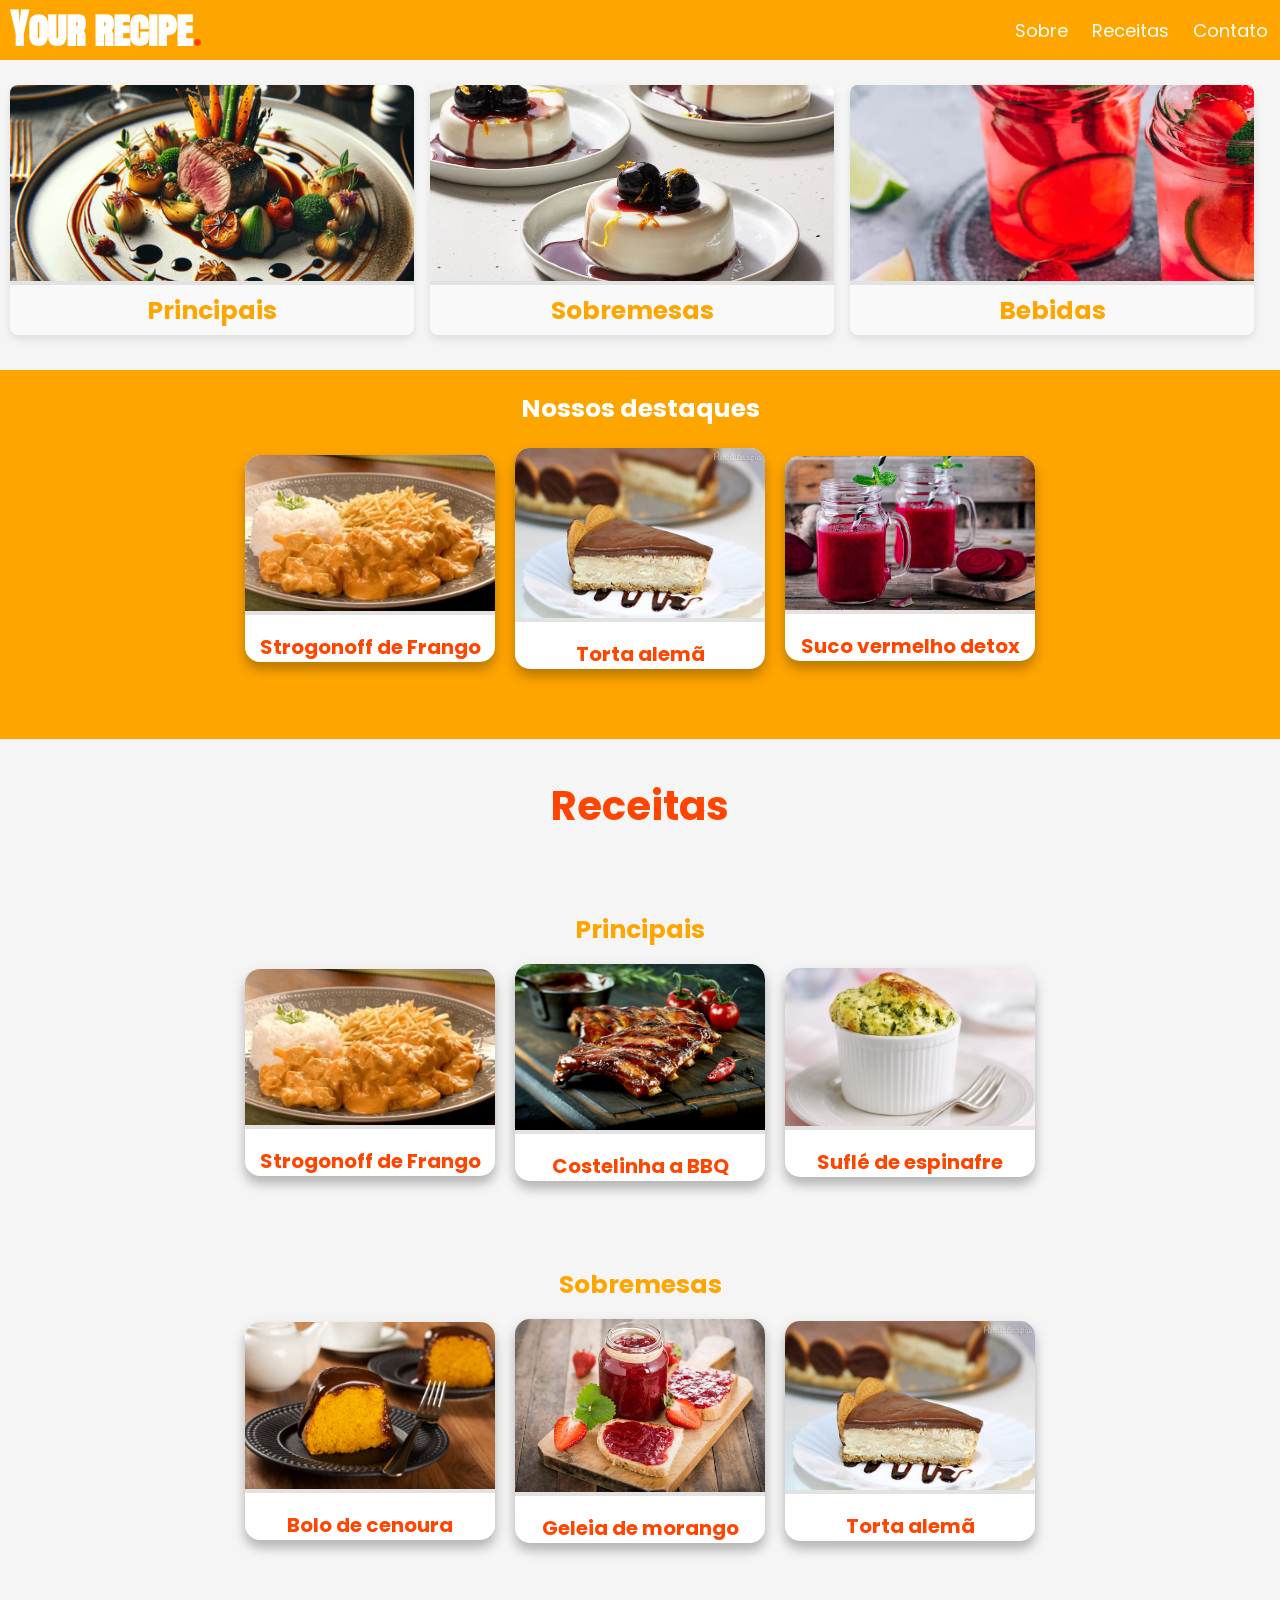
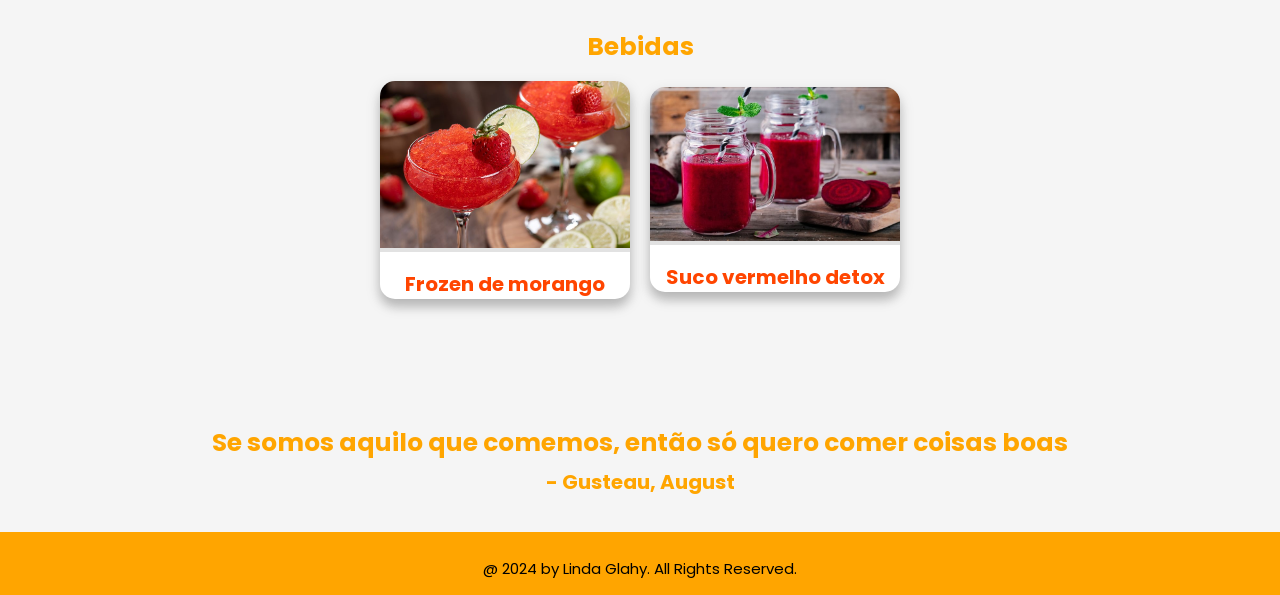
<file: index.html>
<!DOCTYPE html>
<html lang="en">
<head>
    <meta charset="UTF-8">
    <meta name="viewport" content="width=device-width, initial-scale=1.0">
    <title>Document</title>
    <link rel="preconnect" href="https://fonts.googleapis.com">
    <link rel="preconnect" href="https://fonts.gstatic.com" crossorigin>
    <link href="https://fonts.googleapis.com/css2?family=Poppins:ital,wght@0,100;0,200;0,300;0,400;0,500;0,600;0,700;0,800;0,900;1,100;1,200;1,300;1,400;1,500;1,600;1,700;1,800;1,900&display=swap" rel="stylesheet">
    <link rel="preconnect" href="https://fonts.googleapis.com">
    <link rel="preconnect" href="https://fonts.gstatic.com" crossorigin>
    <link href="https://fonts.googleapis.com/css2?family=Anton+SC&family=Poppins:ital,wght@0,100;0,200;0,300;0,400;0,500;0,600;0,700;0,800;0,900;1,100;1,200;1,300;1,400;1,500;1,600;1,700;1,800;1,900&display=swap" rel="stylesheet">
    <link rel="stylesheet" href="yourRecipe.css">
</head>
<body>
    <div class="header">
        <a href="#" class="logo">Your recipe<span>.</span></a>
        <nav class="navbar">
            <a href="page/about.html">Sobre </a>
            <a href="#receipe">Receitas </a>
            <a href="/page/contact.html">Contato </a>
        </nav>
    </div>
    <br><br><br>
    <div class="tagpart">
        <div class="tag" >
            <a href="#principal">
                <img class="slide" src="pageImages/principal.png">
                <h2 id="nametag">Principais</h2>
            </a>
        </div>
        <div class="tag" >
            <a href="#sobremesa">
                <img class="slide" src="pageImages/sobremesa.webp">
                <h2 id="nametag">Sobremesas</h2>
            </a>
        </div>
        <div class="tag" >
            <a href="#bebida">
                <img class="slide" src="pageImages/Bebidas.jpg">
                <h2 id="nametag">Bebidas</h2>
            </a>
        </div>
        <br>
    </div>
    <br>
    <div class="destaques">
        <h2 class="destaques">Nossos destaques</h2>
        <div class="boxes">
            <div class="cards">
                <section class="card">
                    <a href="page/Strogonoff_de_frango.html">
                        <img class="slide" src="pageImages/receipeImages/Strogonoff.webp" alt="Strogonoff de Frango">
                        <h1>Strogonoff de Frango</h1>
                    </a>
                </section>
                </a>
            </div>
            <div class="cards">
                <section class="card">
                    <a href="page/torta_alema.html">
                        <img class="slide" src="pageImages/receipeImages/tortaAlema.jpg" alt="Torta Alema">
                        <h1>Torta alemã</h1>
                    </a>
                </section>
                </a>
            </div>
            <div class="cards">
                <section class="card">
                    <a href="page/sucoVermelho.html">
                        <img class="slide" src="pageImages/receipeImages/sucoVermelho.jpg" alt="Suco verm detox">
                        <h1>Suco vermelho detox</h1>
                    </a>
                </section>
                </a>
            </div>
        </div>
        <section id="receipe"></section>
        <br><br>
    </div>
    <br>
    <h1 class="title">Receitas</h1>
    <section id="principal"></section>
    <br><br><br>
    <h2>Principais</h2>
    <div class="boxes">
        <div class="cards">
            <section class="card">
                <a href="page/Strogonoff_de_frango.html">
                    <img class="slide" src="pageImages/receipeImages/Strogonoff.webp" alt="Strogonoff de Frango">
                    <h1>Strogonoff de Frango</h1>
                </a>
            </section>
            </a>
        </div>
        <div class="cards">
            <section class="card">
                <a href="page/Costelinha_BBQ.html">
                    <img class="slide" src="pageImages/receipeImages/costelinha.avif" alt="Salada Ceasar">
                    <h1>Costelinha a BBQ</h1>
                </a>
            </section>
            </a>
        </div>
        <div class="cards">
            <section class="card">
                <a href="page/Sufle_espinafre.html">
                    <img class="slide" src="pageImages/receipeImages/Sufle-de-espinafre.webp" alt="Sufle de espinafre">
                    <h1>Suflé de espinafre</h1>
                </a>
            </section>
            </a>
        </div>
    </div>
    <section id="sobremesa"></section>
    <br><br><br>
    <h2>Sobremesas</h2>
    <div class="boxes">
        <div class="cards">
            <section class="card">
                <a href="page/boloCenoura.html">
                    <img class="slide" src="pageImages/receipeImages/bolo_cenoura.jpeg" alt="Bolo de cenoura">
                    <h1>Bolo de cenoura</h1>
                </a>
            </section>
            </a>
        </div>
        <div class="cards">
            <section class="card">
                <a href="page/geleia_morango.html">
                    <img class="slide" src="pageImages/receipeImages/geleia_morango.webp" alt="Geleia de morango">
                    <h1>Geleia de morango</h1>
                </a>
            </section>
            </a>
        </div>
        <div class="cards">
            <section class="card">
                <a href="page/torta_alema.html">
                    <img class="slide" src="pageImages/receipeImages/tortaAlema.jpg" alt="Torta Alema">
                    <h1>Torta alemã</h1>
                </a>
            </section>
            </a>
        </div>
    </div>
    <section id="bebida"></section>
    <br><br><br>
    <h2>Bebidas</h2>
    <div class="boxes">
        <div class="cards">
            <section class="card">
                <a href="page/frozenMorango.html">
                    <img class="slide" src="pageImages/receipeImages/frozenMorango.jpg" alt="Frozen morango">
                    <h1>Frozen de morango</h1>
                </a>
            </section>
            </a>
        </div>
        <div class="cards">
            <section class="card">
                <a href="page/sucoVermelho.html">
                    <img class="slide" src="pageImages/receipeImages/sucoVermelho.jpg" alt="Suco verm detox">
                    <h1>Suco vermelho detox</h1>
                </a>
            </section>
            </a>
        </div>
    </div>
    <br><br><br><br>
    <div class="frase">
        <h2>Se somos aquilo que comemos, então só quero comer coisas boas</h2>
        <h3>- Gusteau, August</h3>
    </div>
    <footer>
        <div>
            <p>@ 2024 by Linda Glahy. All Rights Reserved.</p>
        </div>
    </footer>
</body>
</html>
</file>
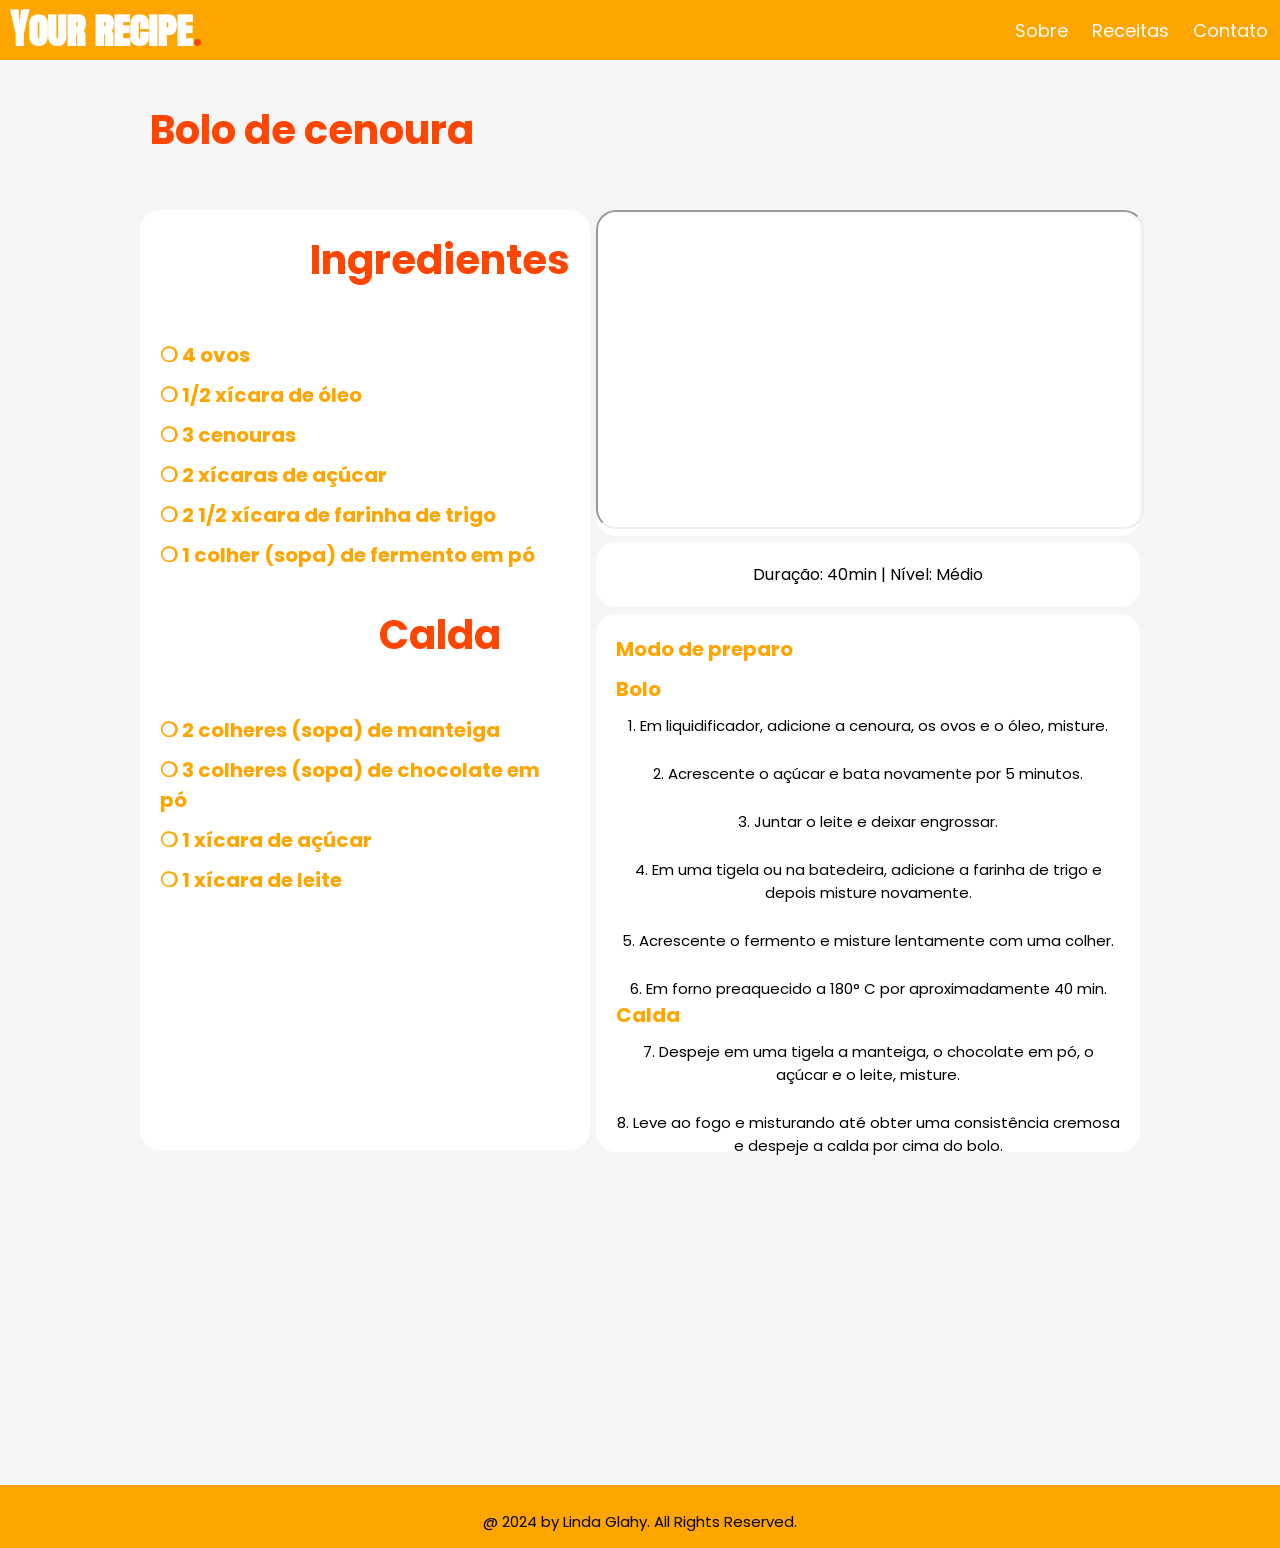
<file: boloCenoura.html>
<!DOCTYPE html>
<html lang="en">
<head>
    <meta charset="UTF-8">
    <meta name="viewport" content="width=device-width, initial-scale=1.0">
    <title>Document</title>
    <link rel="preconnect" href="https://fonts.googleapis.com">
    <link rel="preconnect" href="https://fonts.gstatic.com" crossorigin>
    <link href="https://fonts.googleapis.com/css2?family=Poppins:ital,wght@0,100;0,200;0,300;0,400;0,500;0,600;0,700;0,800;0,900;1,100;1,200;1,300;1,400;1,500;1,600;1,700;1,800;1,900&display=swap" rel="stylesheet">
    <link rel="preconnect" href="https://fonts.googleapis.com">
    <link rel="preconnect" href="https://fonts.gstatic.com" crossorigin>
    <link href="https://fonts.googleapis.com/css2?family=Anton+SC&family=Poppins:ital,wght@0,100;0,200;0,300;0,400;0,500;0,600;0,700;0,800;0,900;1,100;1,200;1,300;1,400;1,500;1,600;1,700;1,800;1,900&display=swap" rel="stylesheet">
    <link rel="stylesheet" href="receitas.css">
</head>
<body>
    <div class="header">
        <a href="http://127.0.0.1:63404/MiniProjetoIndividual/YourRecipe.html" class="logo">Your recipe<span>.</span></a>
        <nav class="navbar">
            <a href="http://127.0.0.1:63404/MiniProjetoIndividual/About.html">Sobre </a>
            <a href="http://127.0.0.1:63404/MiniProjetoIndividual/YourRecipe.html#receipe">Receitas </a>
            <a href="http://127.0.0.1:63404/MiniProjetoIndividual/contact.html">Contato </a>
        </nav>
    </div>
    <br><br><br><br>
    <h1>Bolo de cenoura</h1>
    <div class="container">
        <div id="sidebar">
            <h1>Ingredientes</h1><br><br>
            <h2>❍ 4 ovos</h2>
            <h2>❍ 1/2 xícara de óleo</h2>
            <h2>❍ 3 cenouras</h2>
            <h2>❍ 2 xícaras de açúcar</h2>
            <h2>❍ 2 1/2 xícara de farinha de trigo</h2>
            <h2>❍ 1 colher (sopa) de fermento em pó</h2><br>
            <h1>Calda</h1><br><br>
            <h2>❍ 2 colheres (sopa) de manteiga</h2>
            <h2>❍ 3 colheres (sopa) de chocolate em pó</h2>
            <h2>❍ 1 xícara de açúcar</h2>
            <h2>❍ 1 xícara de leite</h2>
        </div>
        <div id="content1">
            <iframe width="420" height="315"
                src="https://www.youtube.com/embed/mRij59AYQP0">
            </iframe>
        </div>
        <div id="content2">
            Duração: 40min | Nível: Médio
        </div>
        <main>
            <h2>Modo de preparo</h2>
            <h2>Bolo</h2>
            <p>1. Em liquidificador, adicione a cenoura, os ovos e o óleo, misture.</p><br>
            <p>2. Acrescente o açúcar e bata novamente por 5 minutos.</p><br>
            <p>3. Juntar o leite e deixar engrossar.</p><br>
            <p>4. Em uma tigela ou na batedeira, adicione a farinha de trigo e depois misture novamente.</p><br>
            <p>5. Acrescente o fermento e misture lentamente com uma colher.</p><br>
            <p>6. Em forno preaquecido a 180° C por aproximadamente 40 min.</p>
            <h2>Calda</h2>
            <p>7. Despeje em uma tigela a manteiga, o chocolate em pó, o açúcar e o leite, misture.</p><br>
            <p>8. Leve ao fogo e misturando até obter uma consistência cremosa e despeje a calda por cima do bolo.</p><br>
        </main>
    </div>
    <br><br><br><br><br><br><br><br><br><br><br><br><br>
    <footer>
        <div>
            <p>@ 2024 by Linda Glahy. All Rights Reserved.</p>
        </div>
    </footer>
</body>
</html>
</file>
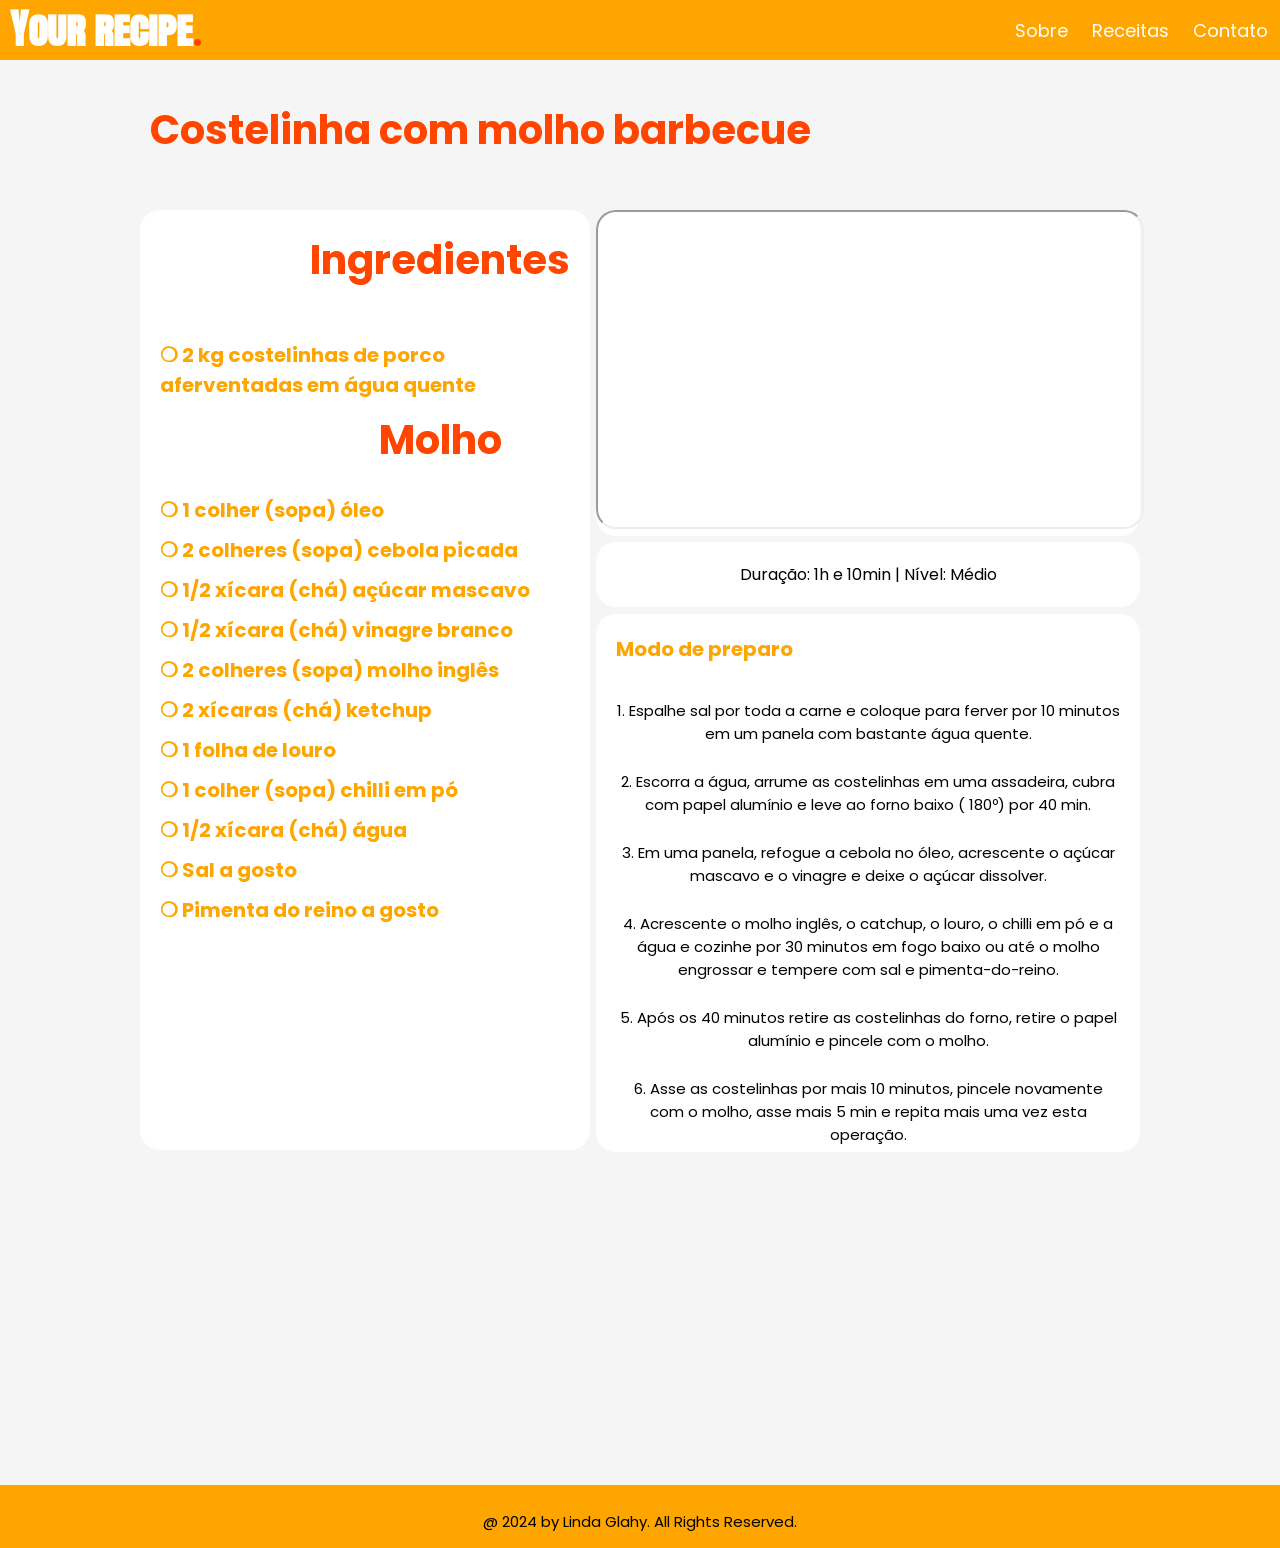
<file: Costelinha_BBQ.html>
<!DOCTYPE html>
<html lang="en">
<head>
    <meta charset="UTF-8">
    <meta name="viewport" content="width=device-width, initial-scale=1.0">
    <title>Document</title>
    <link rel="preconnect" href="https://fonts.googleapis.com">
    <link rel="preconnect" href="https://fonts.gstatic.com" crossorigin>
    <link href="https://fonts.googleapis.com/css2?family=Poppins:ital,wght@0,100;0,200;0,300;0,400;0,500;0,600;0,700;0,800;0,900;1,100;1,200;1,300;1,400;1,500;1,600;1,700;1,800;1,900&display=swap" rel="stylesheet">
    <link rel="preconnect" href="https://fonts.googleapis.com">
    <link rel="preconnect" href="https://fonts.gstatic.com" crossorigin>
    <link href="https://fonts.googleapis.com/css2?family=Anton+SC&family=Poppins:ital,wght@0,100;0,200;0,300;0,400;0,500;0,600;0,700;0,800;0,900;1,100;1,200;1,300;1,400;1,500;1,600;1,700;1,800;1,900&display=swap" rel="stylesheet">
    <link rel="stylesheet" href="receitas.css">
</head>
<body>
    <div class="header">
        <a href="http://127.0.0.1:63404/MiniProjetoIndividual/YourRecipe.html" class="logo">Your recipe<span>.</span></a>
        <nav class="navbar">
            <a href="http://127.0.0.1:63404/MiniProjetoIndividual/About.html">Sobre </a>
            <a href="http://127.0.0.1:63404/MiniProjetoIndividual/YourRecipe.html#receipe">Receitas </a>
            <a href="http://127.0.0.1:63404/MiniProjetoIndividual/contact.html">Contato </a>
        </nav>
    </div>
    <br><br><br><br>
    <h1>Costelinha com molho barbecue</h1>
    <div class="container">
        <div id="sidebar">
            <h1>Ingredientes</h1><br><br>
            <h2>❍ 2 kg costelinhas de porco aferventadas em água quente</h2>
            <h1>Molho</h1><br>
            <h2>❍ 1 colher (sopa) óleo</h2>
            <h2>❍ 2 colheres (sopa) cebola picada</h2>
            <h2>❍ 1/2 xícara (chá) açúcar mascavo</h2>
            <h2>❍ 1/2 xícara (chá) vinagre branco</h2>
            <h2>❍ 2 colheres (sopa) molho inglês</h2>
            <h2>❍ 2 xícaras (chá) ketchup</h2>
            <h2>❍ 1 folha de louro</h2>
            <h2>❍ 1 colher (sopa) chilli em pó</h2>
            <h2>❍ 1/2 xícara (chá) água</h2>
            <h2>❍ Sal a gosto</h2>
            <h2>❍ Pimenta do reino a gosto</h2>
        </div>
        <div id="content1">
            <iframe width="420" height="315"
                src="https://www.youtube.com/embed/oCz9dAq3l2Q">
            </iframe>
        </div>
        <div id="content2">
            Duração: 1h e 10min | Nível: Médio
        </div>
        <main>
            <h2>Modo de preparo</h2><br>
            <p>1. Espalhe sal por toda a carne e coloque para ferver por 10 minutos em um panela com bastante água quente.</p><br>
            <p>2. Escorra a água, arrume as costelinhas em uma assadeira, cubra com papel alumínio e leve ao forno baixo ( 180º) por 40 min.</p><br>
            <p>3. Em uma panela, refogue a cebola no óleo, acrescente o açúcar mascavo e o vinagre e deixe o açúcar dissolver.</p><br>
            <p>4. Acrescente o molho inglês, o catchup, o louro, o chilli em pó e a água e cozinhe por 30 minutos em fogo baixo ou até o molho engrossar e tempere com sal e pimenta-do-reino.</p><br>
            <p>5. Após os 40 minutos retire as costelinhas do forno, retire o papel alumínio e pincele com o molho.</p><br>
            <p>6. Asse as costelinhas por mais 10 minutos, pincele novamente com o molho, asse mais 5 min e repita mais uma vez esta operação.</p><br>
        </main>
    </div>
    <br><br><br><br><br><br><br><br><br><br><br><br><br>
    <footer>
        <div>
            <p>@ 2024 by Linda Glahy. All Rights Reserved.</p>
        </div>
    </footer>
</body>
</html>
</file>
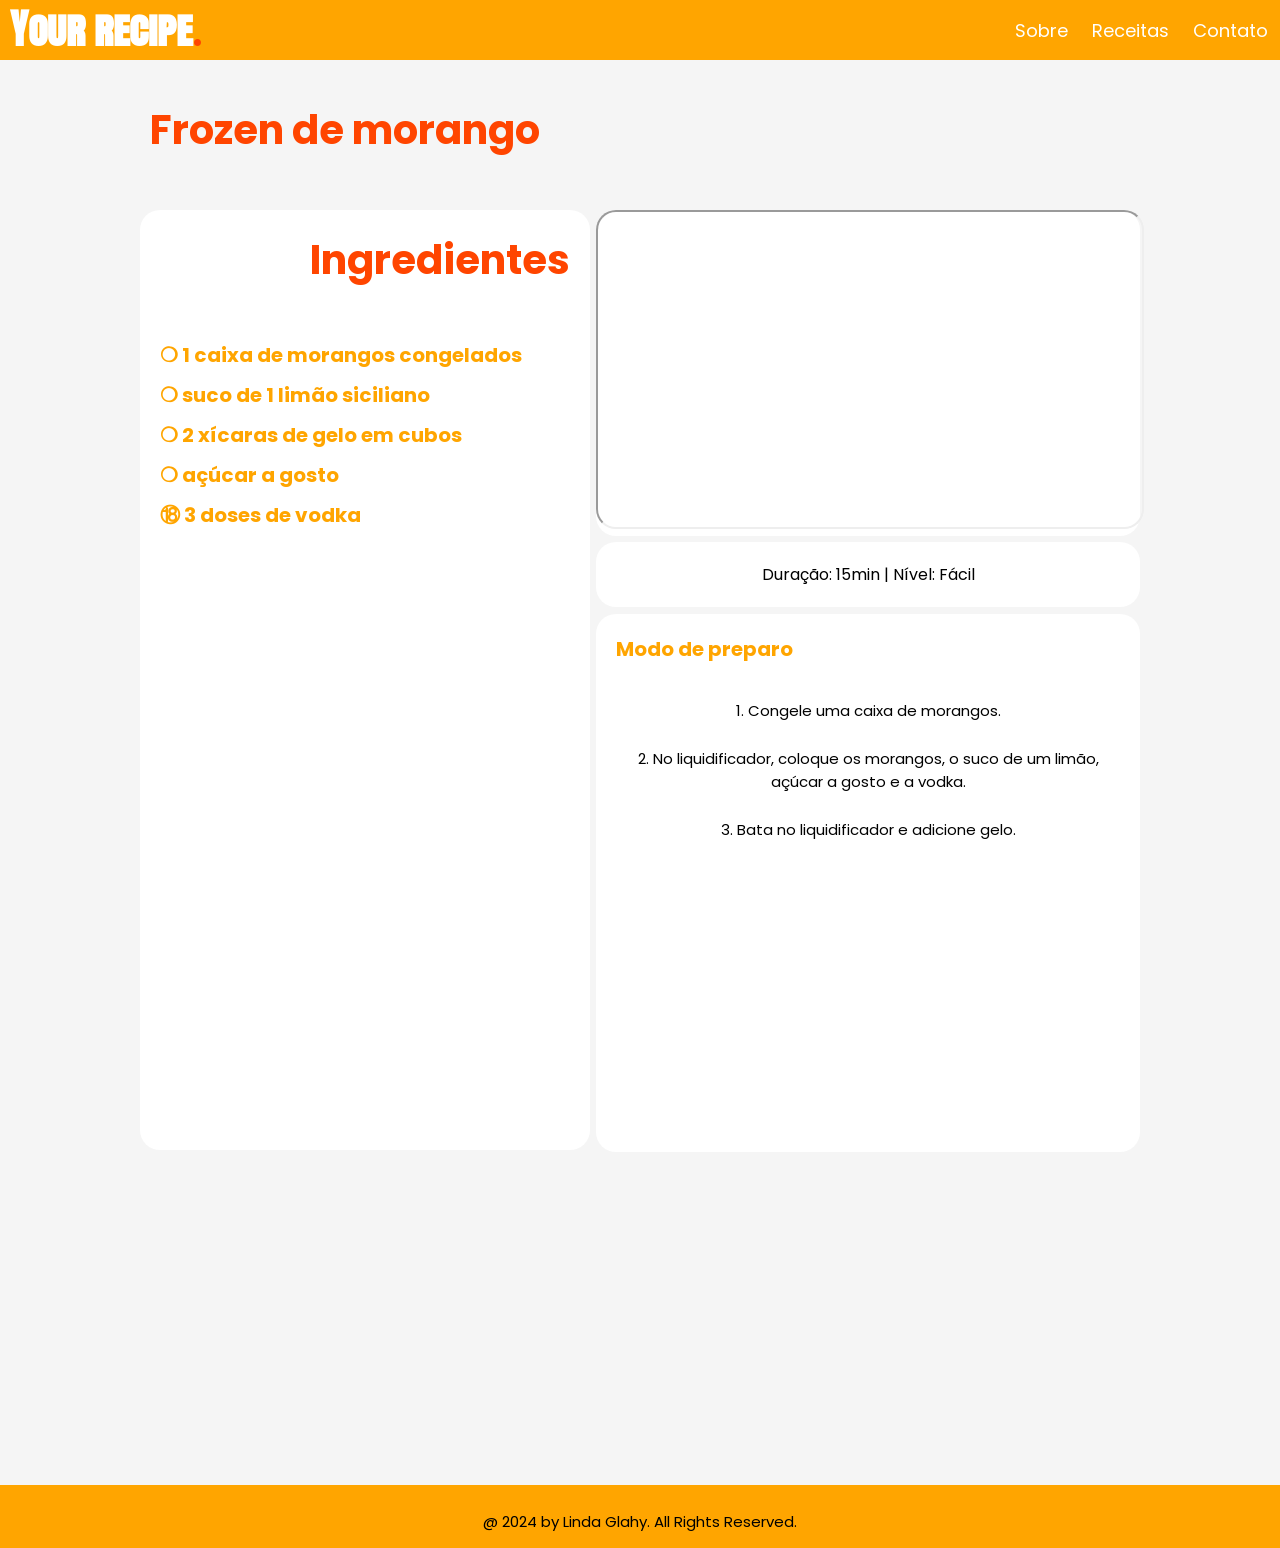
<file: frozenMorango.html>
<!DOCTYPE html>
<html lang="en">
<head>
    <meta charset="UTF-8">
    <meta name="viewport" content="width=device-width, initial-scale=1.0">
    <title>Document</title>
    <link rel="preconnect" href="https://fonts.googleapis.com">
    <link rel="preconnect" href="https://fonts.gstatic.com" crossorigin>
    <link href="https://fonts.googleapis.com/css2?family=Poppins:ital,wght@0,100;0,200;0,300;0,400;0,500;0,600;0,700;0,800;0,900;1,100;1,200;1,300;1,400;1,500;1,600;1,700;1,800;1,900&display=swap" rel="stylesheet">
    <link rel="preconnect" href="https://fonts.googleapis.com">
    <link rel="preconnect" href="https://fonts.gstatic.com" crossorigin>
    <link href="https://fonts.googleapis.com/css2?family=Anton+SC&family=Poppins:ital,wght@0,100;0,200;0,300;0,400;0,500;0,600;0,700;0,800;0,900;1,100;1,200;1,300;1,400;1,500;1,600;1,700;1,800;1,900&display=swap" rel="stylesheet">
    <link rel="stylesheet" href="receitas.css">
</head>
<body>
    <div class="header">
        <a href="http://127.0.0.1:63404/MiniProjetoIndividual/YourRecipe.html" class="logo">Your recipe<span>.</span></a>
        <nav class="navbar">
            <a href="http://127.0.0.1:63404/MiniProjetoIndividual/About.html">Sobre </a>
            <a href="http://127.0.0.1:63404/MiniProjetoIndividual/YourRecipe.html#receipe">Receitas </a>
            <a href="http://127.0.0.1:63404/MiniProjetoIndividual/contact.html">Contato </a>
        </nav>
    </div>
    <br><br><br><br>
    <h1>Frozen de morango</h1>
    <div class="container">
        <div id="sidebar">
            <h1>Ingredientes</h1><br><br>
            <h2>❍ 1 caixa de morangos congelados</h2>
            <h2>❍ suco de 1 limão siciliano</h2>
            <h2>❍ 2 xícaras de gelo em cubos</h2>
            <h2>❍ açúcar a gosto</h2>
            <h2>⑱ 3 doses de vodka</h2>
        </div>
        <div id="content1">
            <iframe width="420" height="315"
                src="https://www.youtube.com/embed/48Y7D96fRSk">
            </iframe>
        </div>
        <div id="content2">
            Duração: 15min | Nível: Fácil
        </div>
        <main>
            <h2>Modo de preparo</h2><br>
            <p>1. Congele uma caixa de morangos.</p><br>
            <p>2. No liquidificador, coloque os morangos, o suco de um limão, açúcar a gosto e a vodka.</p><br>
            <p>3. Bata no liquidificador e adicione gelo.</p>
        </main>
    </div>
    <br><br><br><br><br><br><br><br><br><br><br><br><br>
    <footer>
        <div>
            <p>@ 2024 by Linda Glahy. All Rights Reserved.</p>
        </div>
    </footer>
</body>
</html>
</file>
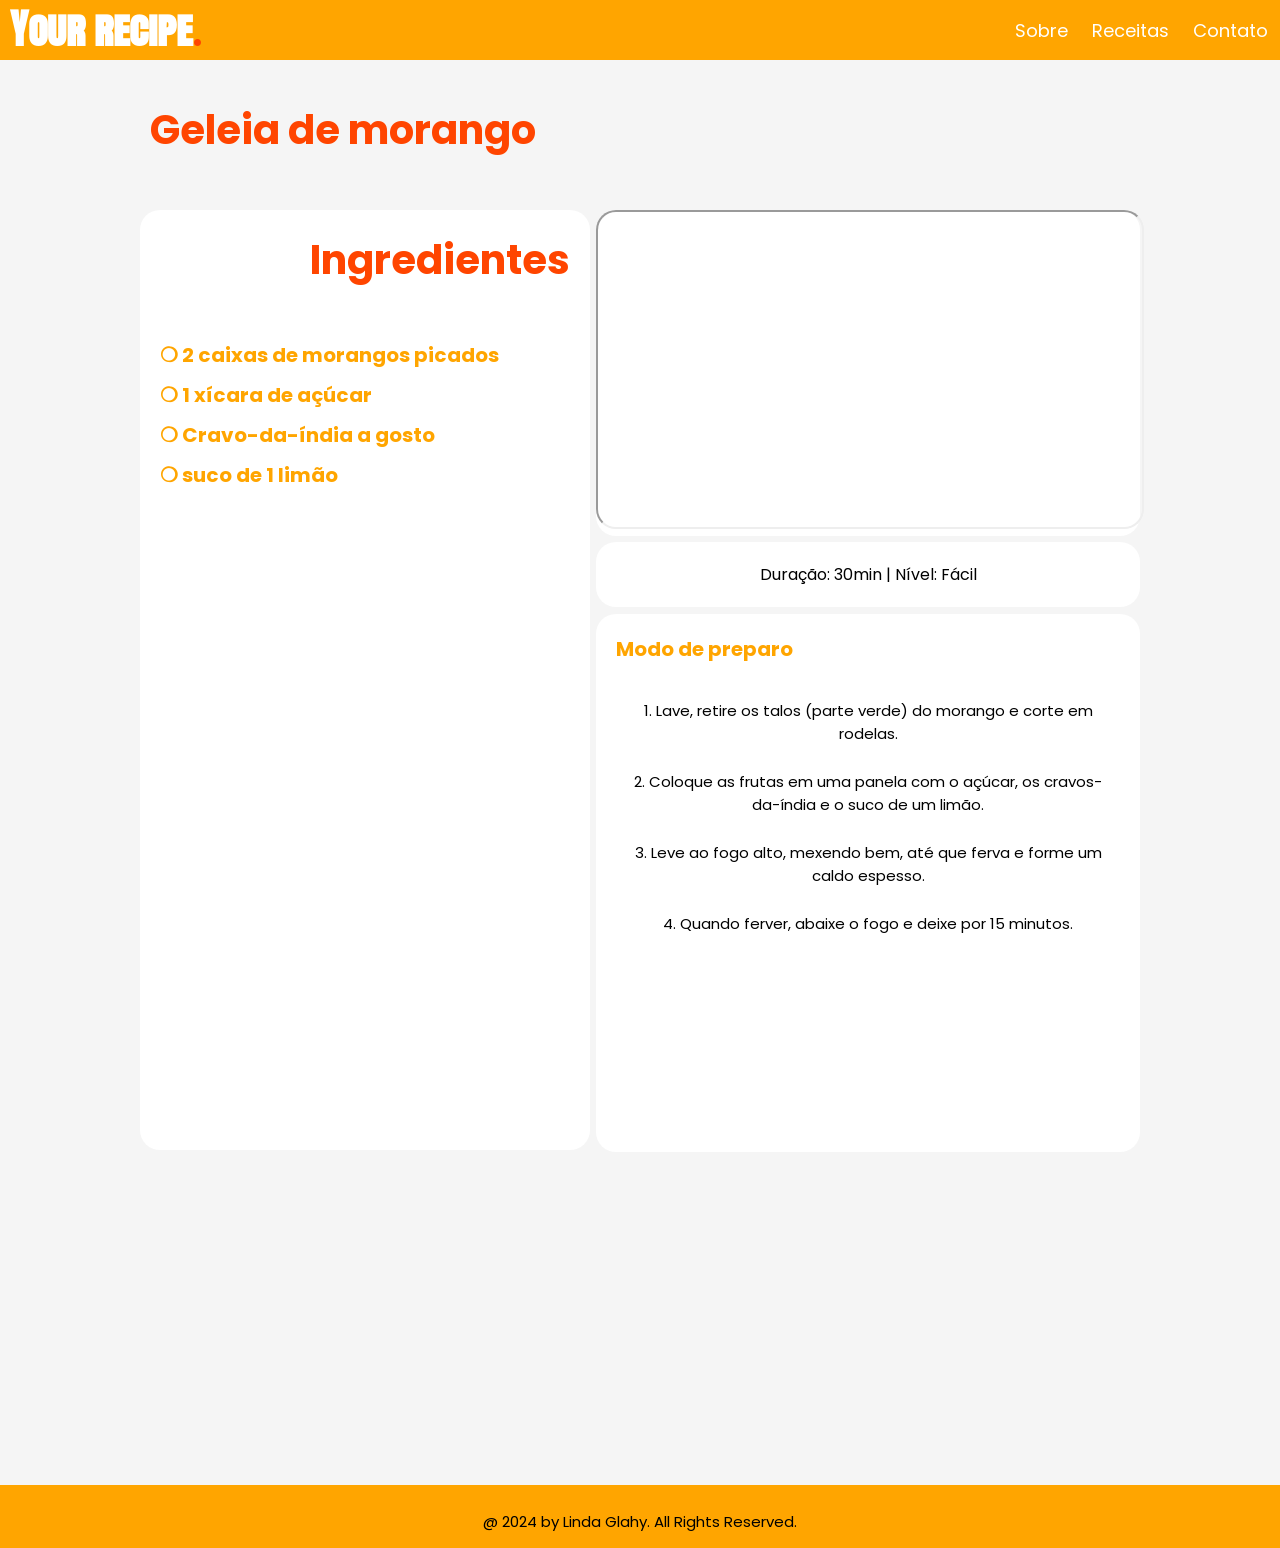
<file: geleia_morango.html>
<!DOCTYPE html>
<html lang="en">
<head>
    <meta charset="UTF-8">
    <meta name="viewport" content="width=device-width, initial-scale=1.0">
    <title>Document</title>
    <link rel="preconnect" href="https://fonts.googleapis.com">
    <link rel="preconnect" href="https://fonts.gstatic.com" crossorigin>
    <link href="https://fonts.googleapis.com/css2?family=Poppins:ital,wght@0,100;0,200;0,300;0,400;0,500;0,600;0,700;0,800;0,900;1,100;1,200;1,300;1,400;1,500;1,600;1,700;1,800;1,900&display=swap" rel="stylesheet">
    <link rel="preconnect" href="https://fonts.googleapis.com">
    <link rel="preconnect" href="https://fonts.gstatic.com" crossorigin>
    <link href="https://fonts.googleapis.com/css2?family=Anton+SC&family=Poppins:ital,wght@0,100;0,200;0,300;0,400;0,500;0,600;0,700;0,800;0,900;1,100;1,200;1,300;1,400;1,500;1,600;1,700;1,800;1,900&display=swap" rel="stylesheet">
    <link rel="stylesheet" href="receitas.css">
</head>
<body>
    <div class="header">
        <a href="http://127.0.0.1:63404/MiniProjetoIndividual/YourRecipe.html" class="logo">Your recipe<span>.</span></a>
        <nav class="navbar">
            <a href="http://127.0.0.1:63404/MiniProjetoIndividual/About.html">Sobre </a>
            <a href="http://127.0.0.1:63404/MiniProjetoIndividual/YourRecipe.html#receipe">Receitas </a>
            <a href="http://127.0.0.1:63404/MiniProjetoIndividual/contact.html">Contato </a>
        </nav>
    </div>
    <br><br><br><br>
    <h1>Geleia de morango</h1>
    <div class="container">
        <div id="sidebar">
            <h1>Ingredientes</h1><br><br>
            <h2>❍ 2 caixas de morangos picados</h2>
            <h2>❍ 1 xícara de açúcar</h2>
            <h2>❍ Cravo-da-índia a gosto</h2>
            <h2>❍ suco de 1 limão</h2>
        </div>
        <div id="content1">
            <iframe width="420" height="315"
                src="https://www.youtube.com/embed/Q5QkoK3X0ns">
            </iframe>
        </div>
        <div id="content2">
            Duração: 30min | Nível: Fácil
        </div>
        <main>
            <h2>Modo de preparo</h2><br>
            <p>1. Lave, retire os talos (parte verde) do morango e corte em rodelas.</p><br>
            <p>2. Coloque as frutas em uma panela com o açúcar, os cravos-da-índia e o suco de um limão.</p><br>
            <p>3. Leve ao fogo alto, mexendo bem, até que ferva e forme um caldo espesso.</p><br>
            <p>4. Quando ferver, abaixe o fogo e deixe por 15 minutos.</p><br>
        </main>
    </div>
    <br><br><br><br><br><br><br><br><br><br><br><br><br>
    <footer>
        <div>
            <p>@ 2024 by Linda Glahy. All Rights Reserved.</p>
        </div>
    </footer>
</body>
</html>
</file>
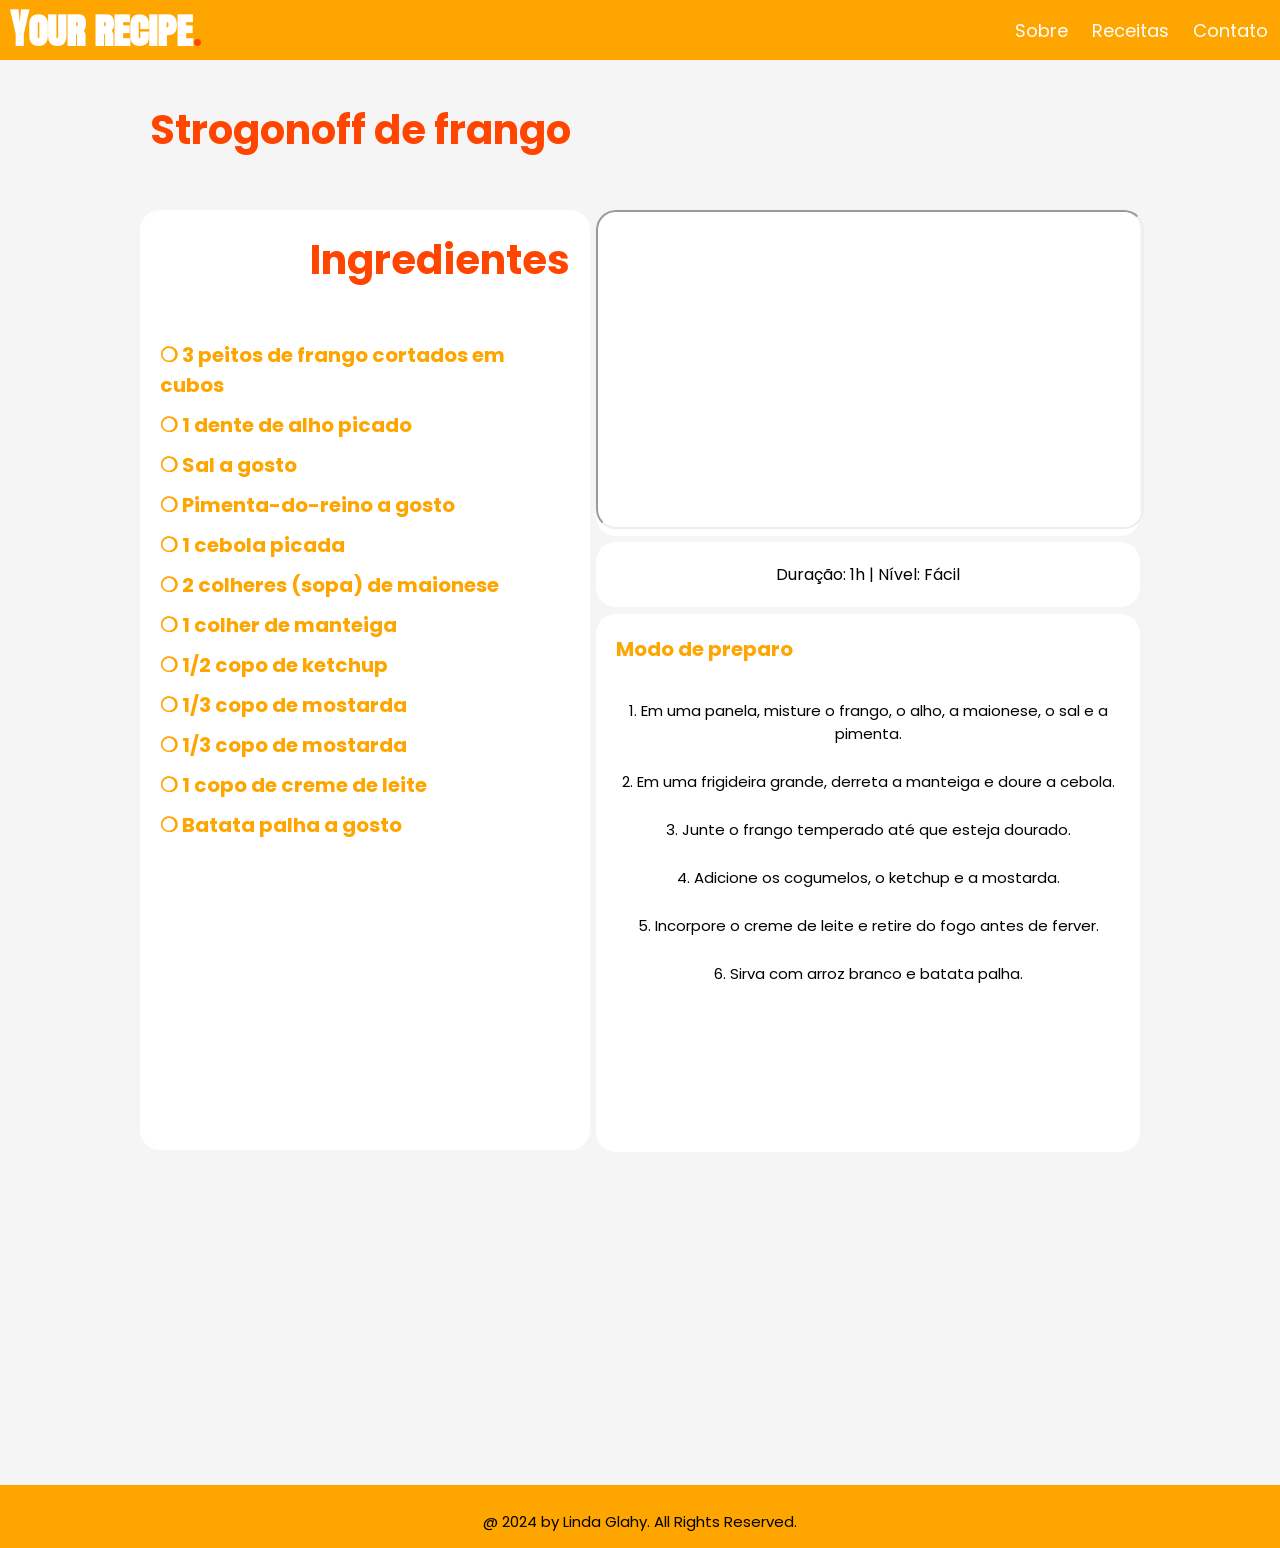
<file: Strogonoff_de_frango.html>
<!DOCTYPE html>
<html lang="en">
<head>
    <meta charset="UTF-8">
    <meta name="viewport" content="width=device-width, initial-scale=1.0">
    <title>Document</title>
    <link rel="preconnect" href="https://fonts.googleapis.com">
    <link rel="preconnect" href="https://fonts.gstatic.com" crossorigin>
    <link href="https://fonts.googleapis.com/css2?family=Poppins:ital,wght@0,100;0,200;0,300;0,400;0,500;0,600;0,700;0,800;0,900;1,100;1,200;1,300;1,400;1,500;1,600;1,700;1,800;1,900&display=swap" rel="stylesheet">
    <link rel="preconnect" href="https://fonts.googleapis.com">
    <link rel="preconnect" href="https://fonts.gstatic.com" crossorigin>
    <link href="https://fonts.googleapis.com/css2?family=Anton+SC&family=Poppins:ital,wght@0,100;0,200;0,300;0,400;0,500;0,600;0,700;0,800;0,900;1,100;1,200;1,300;1,400;1,500;1,600;1,700;1,800;1,900&display=swap" rel="stylesheet">
    <link rel="stylesheet" href="receitas.css">
</head>
<body>
    <div class="header">
        <a href="http://127.0.0.1:63404/MiniProjetoIndividual/YourRecipe.html" class="logo">Your recipe<span>.</span></a>
        <nav class="navbar">
            <a href="http://127.0.0.1:63404/MiniProjetoIndividual/About.html">Sobre </a>
            <a href="http://127.0.0.1:63404/MiniProjetoIndividual/YourRecipe.html#receipe">Receitas </a>
            <a href="http://127.0.0.1:63404/MiniProjetoIndividual/contact.html">Contato </a>
        </nav>
    </div>
    <br><br><br><br>
    <h1>Strogonoff de frango</h1>
    <div class="container">
        <div id="sidebar">
            <h1>Ingredientes</h1><br><br>
            <h2>❍ 3 peitos de frango cortados em cubos</h2>
            <h2>❍ 1 dente de alho picado</h2>
            <h2>❍ Sal a gosto</h2>
            <h2>❍ Pimenta-do-reino a gosto</h2>
            <h2>❍ 1 cebola picada</h2>
            <h2>❍ 2 colheres (sopa) de maionese</h2>
            <h2>❍ 1 colher de manteiga</h2>
            <h2>❍ 1/2 copo de ketchup</h2>
            <h2>❍ 1/3 copo de mostarda</h2>
            <h2>❍ 1/3 copo de mostarda</h2>
            <h2>❍ 1 copo de creme de leite</h2>
            <h2>❍ Batata palha a gosto</h2>
        </div>
        <div id="content1">
            <iframe width="420" height="315"
                src="https://www.youtube.com/embed/O_xaWmU2Yls">
            </iframe>
        </div>
        <div id="content2">
            Duração: 1h | Nível: Fácil
        </div>
        <main>
            <h2>Modo de preparo</h2><br>
            <p>1. Em uma panela, misture o frango, o alho, a maionese, o sal e a pimenta.</p><br>
            <p>2. Em uma frigideira grande, derreta a manteiga e doure a cebola.</p><br>
            <p>3. Junte o frango temperado até que esteja dourado.</p><br>
            <p>4. Adicione os cogumelos, o ketchup e a mostarda.</p><br>
            <p>5. Incorpore o creme de leite e retire do fogo antes de ferver.</p><br>
            <p>6. Sirva com arroz branco e batata palha.</p>
        </main>
    </div>
    <br><br><br><br><br><br><br><br><br><br><br><br><br>
    <footer>
        <div>
            <p>@ 2024 by Linda Glahy. All Rights Reserved.</p>
        </div>
    </footer>
</body>
</html>
</file>
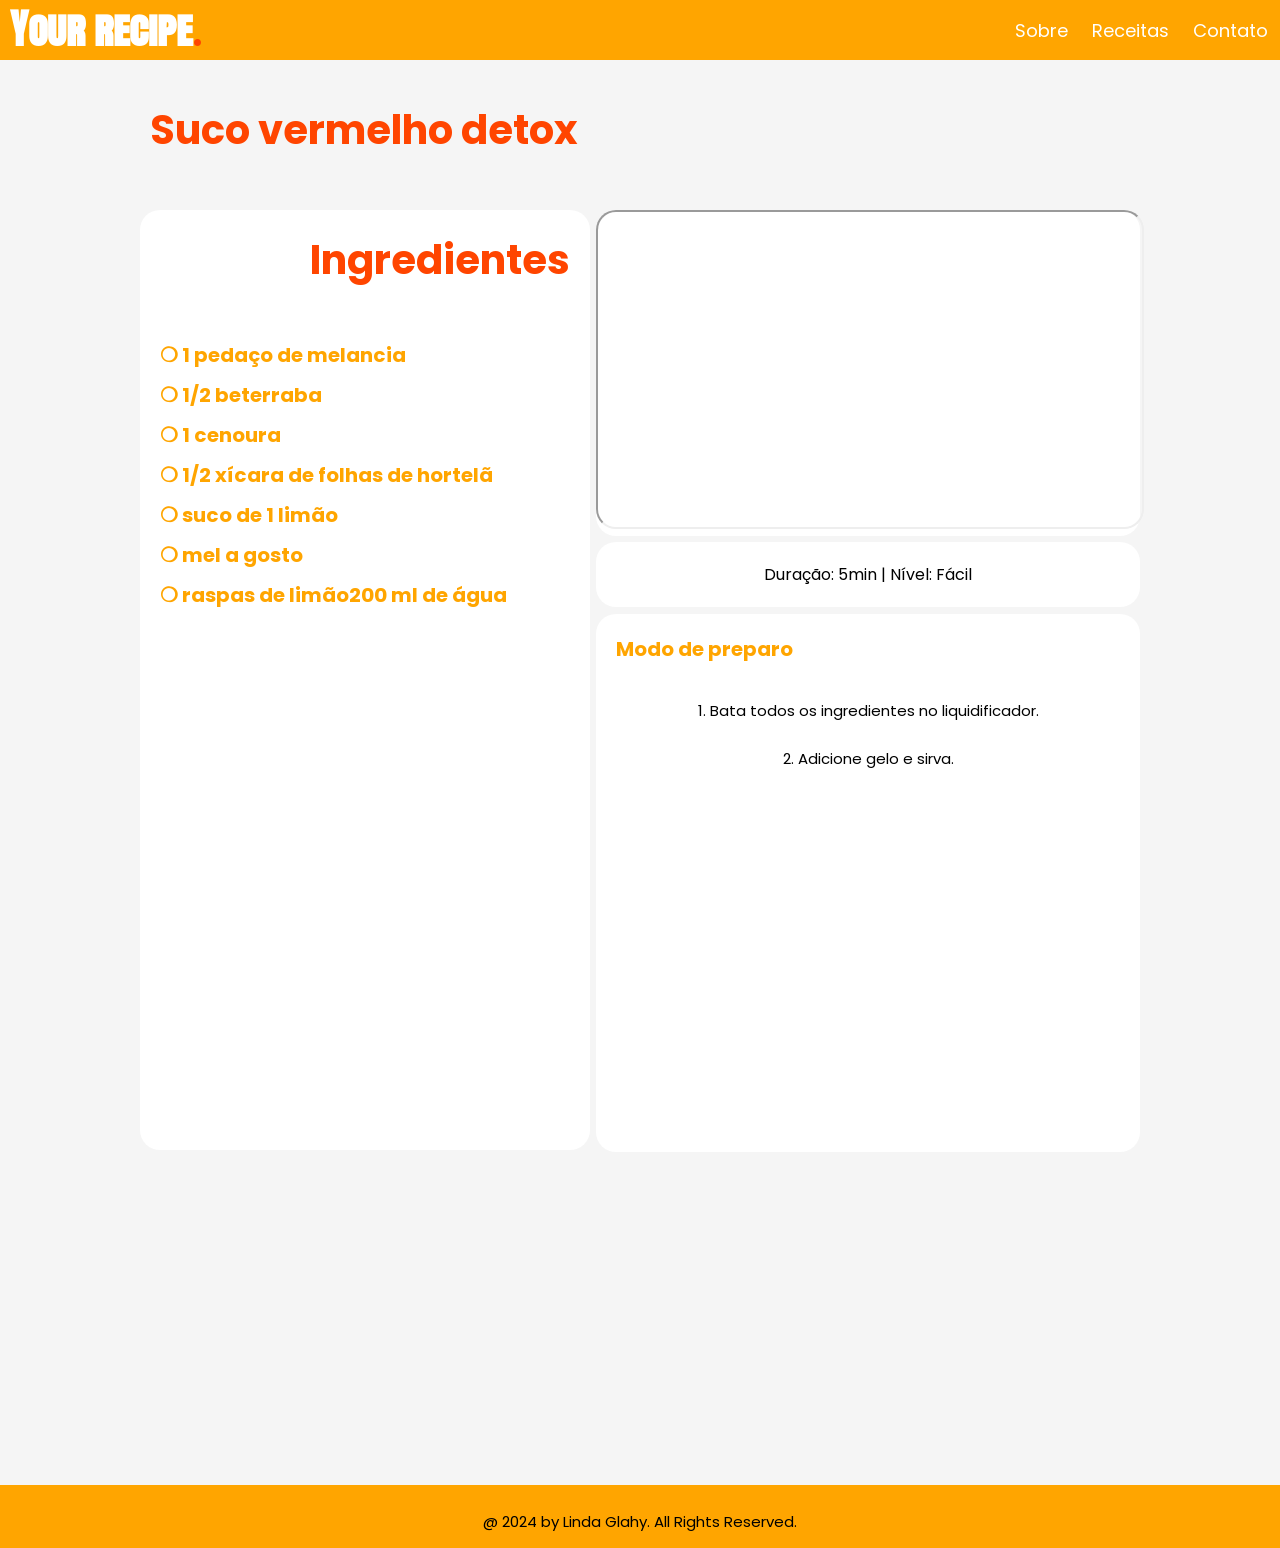
<file: sucoVermelho.html>
<!DOCTYPE html>
<html lang="en">
<head>
    <meta charset="UTF-8">
    <meta name="viewport" content="width=device-width, initial-scale=1.0">
    <title>Document</title>
    <link rel="preconnect" href="https://fonts.googleapis.com">
    <link rel="preconnect" href="https://fonts.gstatic.com" crossorigin>
    <link href="https://fonts.googleapis.com/css2?family=Poppins:ital,wght@0,100;0,200;0,300;0,400;0,500;0,600;0,700;0,800;0,900;1,100;1,200;1,300;1,400;1,500;1,600;1,700;1,800;1,900&display=swap" rel="stylesheet">
    <link rel="preconnect" href="https://fonts.googleapis.com">
    <link rel="preconnect" href="https://fonts.gstatic.com" crossorigin>
    <link href="https://fonts.googleapis.com/css2?family=Anton+SC&family=Poppins:ital,wght@0,100;0,200;0,300;0,400;0,500;0,600;0,700;0,800;0,900;1,100;1,200;1,300;1,400;1,500;1,600;1,700;1,800;1,900&display=swap" rel="stylesheet">
    <link rel="stylesheet" href="receitas.css">
</head>
<body>
    <div class="header">
        <a href="http://127.0.0.1:63404/MiniProjetoIndividual/YourRecipe.html" class="logo">Your recipe<span>.</span></a>
        <nav class="navbar">
            <a href="http://127.0.0.1:63404/MiniProjetoIndividual/About.html">Sobre </a>
            <a href="http://127.0.0.1:63404/MiniProjetoIndividual/YourRecipe.html#receipe">Receitas </a>
            <a href="http://127.0.0.1:63404/MiniProjetoIndividual/contact.html">Contato </a>
        </nav>
    </div>
    <br><br><br><br>
    <h1>Suco vermelho detox</h1>
    <div class="container">
        <div id="sidebar">
            <h1>Ingredientes</h1><br><br>
            <h2>❍ 1 pedaço de melancia</h2>
            <h2>❍ 1/2 beterraba</h2>
            <h2>❍ 1 cenoura</h2>
            <h2>❍ 1/2 xícara de folhas de hortelã</h2>
            <h2>❍ suco de 1 limão</h2>
            <h2>❍ mel a gosto</h2>
            <h2>❍ raspas de limão200 ml de água</h2>
        </div>
        <div id="content1">
            <iframe width="420" height="315"
                src="https://www.youtube.com/embed/MkMuLRkq4io">
            </iframe>
        </div>
        <div id="content2">
            Duração: 5min | Nível: Fácil
        </div>
        <main>
            <h2>Modo de preparo</h2><br>
            <p>1. Bata todos os ingredientes no liquidificador.</p><br>
            <p>2. Adicione gelo e sirva.</p>
        </main>
    </div>
    <br><br><br><br><br><br><br><br><br><br><br><br><br>
    <footer>
        <div>
            <p>@ 2024 by Linda Glahy. All Rights Reserved.</p>
        </div>
    </footer>
</body>
</html>
</file>
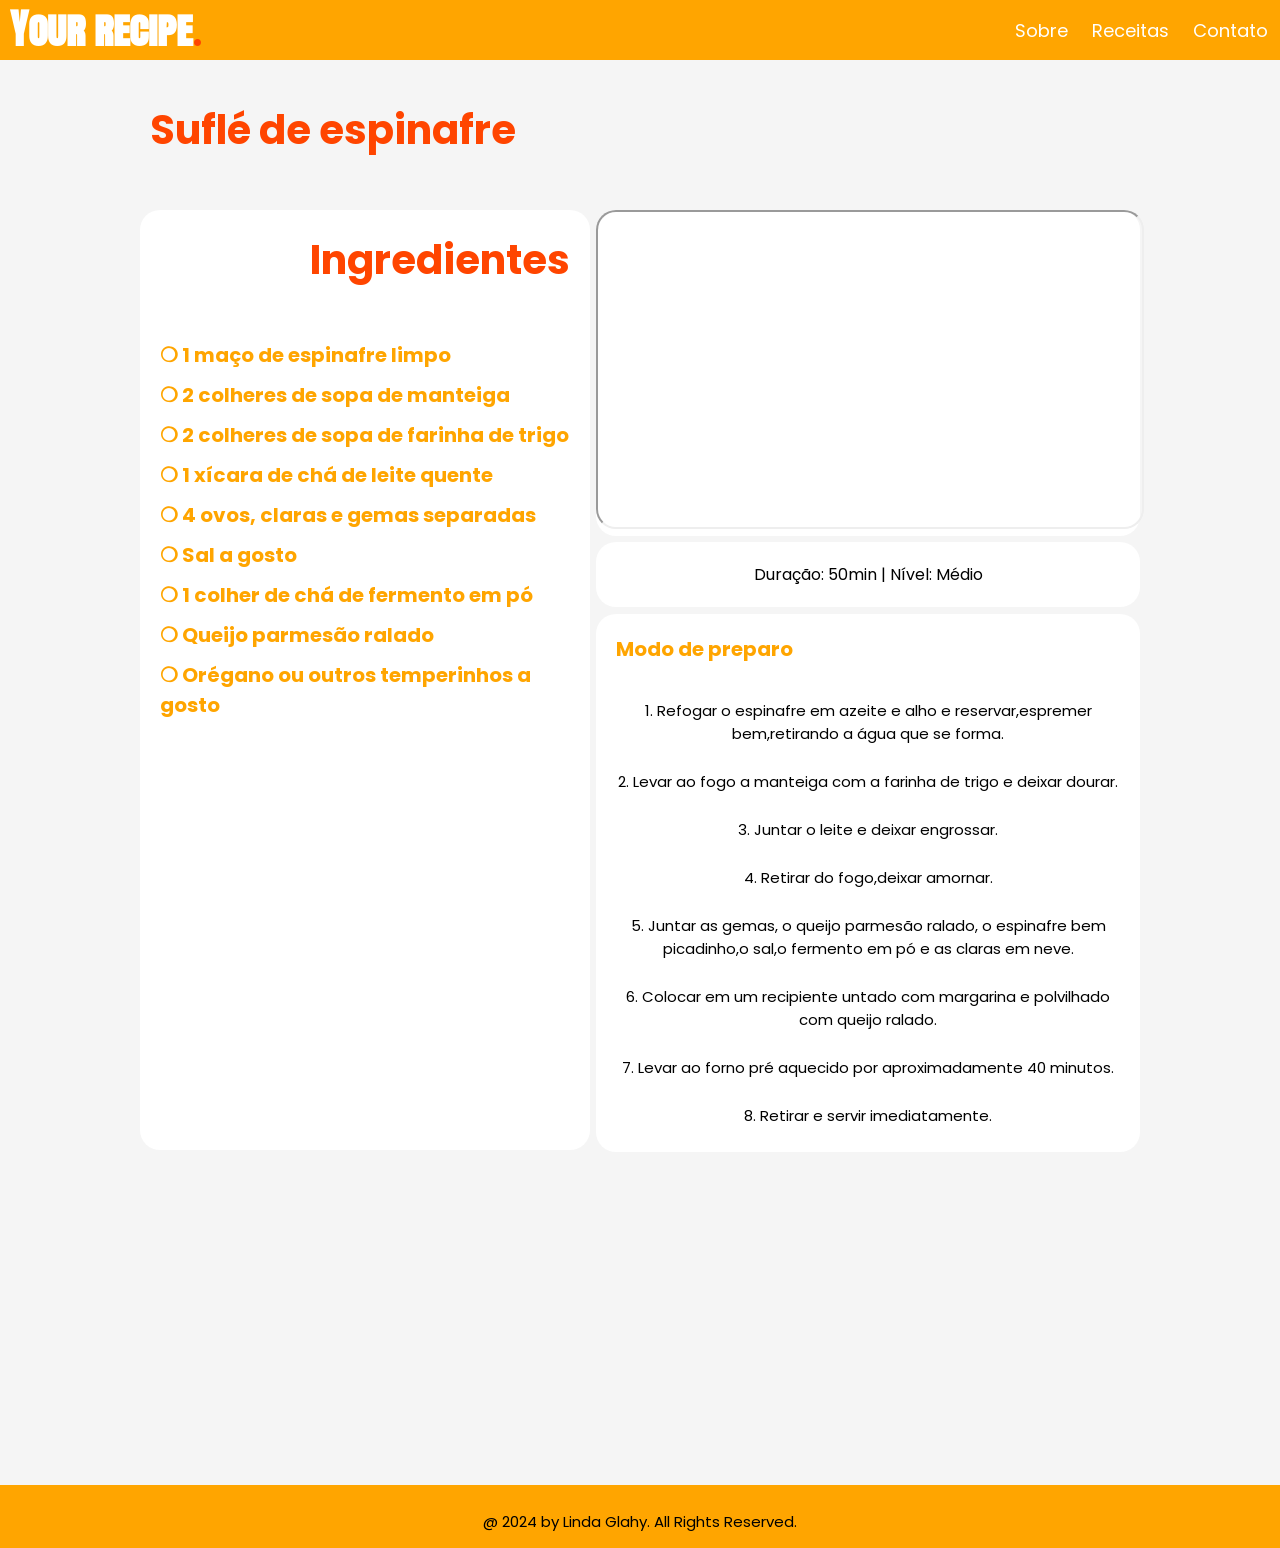
<file: Sufle_espinafre.html>
<!DOCTYPE html>
<html lang="en">
<head>
    <meta charset="UTF-8">
    <meta name="viewport" content="width=device-width, initial-scale=1.0">
    <title>Document</title>
    <link rel="preconnect" href="https://fonts.googleapis.com">
    <link rel="preconnect" href="https://fonts.gstatic.com" crossorigin>
    <link href="https://fonts.googleapis.com/css2?family=Poppins:ital,wght@0,100;0,200;0,300;0,400;0,500;0,600;0,700;0,800;0,900;1,100;1,200;1,300;1,400;1,500;1,600;1,700;1,800;1,900&display=swap" rel="stylesheet">
    <link rel="preconnect" href="https://fonts.googleapis.com">
    <link rel="preconnect" href="https://fonts.gstatic.com" crossorigin>
    <link href="https://fonts.googleapis.com/css2?family=Anton+SC&family=Poppins:ital,wght@0,100;0,200;0,300;0,400;0,500;0,600;0,700;0,800;0,900;1,100;1,200;1,300;1,400;1,500;1,600;1,700;1,800;1,900&display=swap" rel="stylesheet">
    <link rel="stylesheet" href="receitas.css">
</head>
<body>
    <div class="header">
        <a href="http://127.0.0.1:63404/MiniProjetoIndividual/YourRecipe.html" class="logo">Your recipe<span>.</span></a>
        <nav class="navbar">
            <a href="http://127.0.0.1:63404/MiniProjetoIndividual/About.html">Sobre </a>
            <a href="http://127.0.0.1:63404/MiniProjetoIndividual/YourRecipe.html#receipe">Receitas </a>
            <a href="http://127.0.0.1:63404/MiniProjetoIndividual/contact.html">Contato </a>
        </nav>
    </div>
    <br><br><br><br>
    <h1>Suflé de espinafre</h1>
    <div class="container">
        <div id="sidebar">
            <h1>Ingredientes</h1><br><br>
            <h2>❍ 1 maço de espinafre limpo</h2>
            <h2>❍ 2 colheres de sopa de manteiga</h2>
            <h2>❍ 2 colheres de sopa de farinha de trigo</h2>
            <h2>❍ 1 xícara de chá de leite quente</h2>
            <h2>❍ 4 ovos, claras e gemas separadas</h2>
            <h2>❍ Sal a gosto</h2>
            <h2>❍ 1 colher de chá de fermento em pó</h2>
            <h2>❍ Queijo parmesão ralado</h2>
            <h2>❍ Orégano ou outros temperinhos a gosto</h2>
        </div>
        <div id="content1">
            <iframe width="420" height="315"
                src="https://www.youtube.com/embed/tErUHkZxfa4">
            </iframe>
        </div>
        <div id="content2">
            Duração: 50min | Nível: Médio
        </div>
        <main>
            <h2>Modo de preparo</h2><br>
            <p>1. Refogar o espinafre em azeite e alho e reservar,espremer bem,retirando a água que se forma.</p><br>
            <p>2. Levar ao fogo a manteiga com a farinha de trigo e deixar dourar.</p><br>
            <p>3. Juntar o leite e deixar engrossar.</p><br>
            <p>4. Retirar do fogo,deixar amornar.</p><br>
            <p>5. Juntar as gemas, o queijo parmesão ralado, o espinafre bem picadinho,o sal,o fermento em pó e as claras em neve.</p><br>
            <p>6. Colocar em um recipiente untado com margarina e polvilhado com queijo ralado.</p><br>
            <p>7. Levar ao forno pré aquecido por aproximadamente 40 minutos.</p><br>
            <p>8. Retirar e servir imediatamente.</p><br>
        </main>
    </div>
    <br><br><br><br><br><br><br><br><br><br><br><br><br>
    <footer>
        <div>
            <p>@ 2024 by Linda Glahy. All Rights Reserved.</p>
        </div>
    </footer>
</body>
</html>
</file>
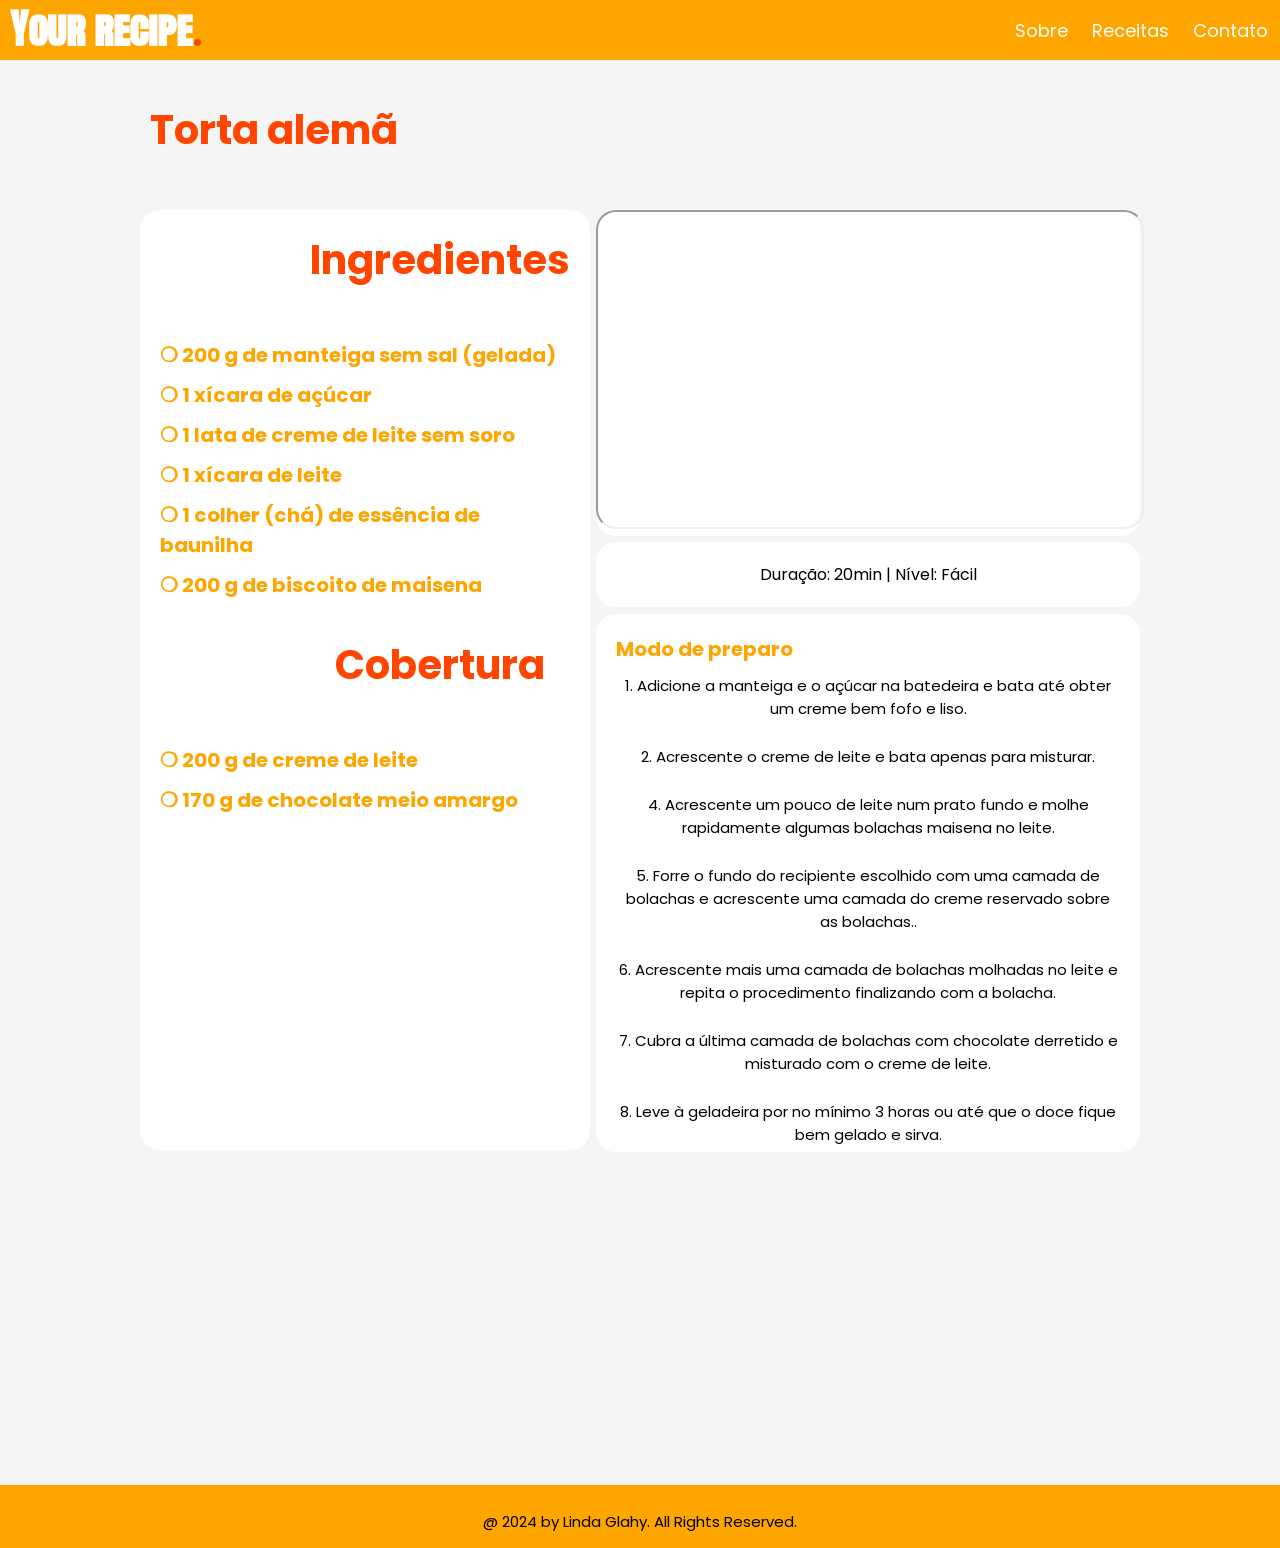
<file: torta_alema.html>
<!DOCTYPE html>
<html lang="en">
<head>
    <meta charset="UTF-8">
    <meta name="viewport" content="width=device-width, initial-scale=1.0">
    <title>Document</title>
    <link rel="preconnect" href="https://fonts.googleapis.com">
    <link rel="preconnect" href="https://fonts.gstatic.com" crossorigin>
    <link href="https://fonts.googleapis.com/css2?family=Poppins:ital,wght@0,100;0,200;0,300;0,400;0,500;0,600;0,700;0,800;0,900;1,100;1,200;1,300;1,400;1,500;1,600;1,700;1,800;1,900&display=swap" rel="stylesheet">
    <link rel="preconnect" href="https://fonts.googleapis.com">
    <link rel="preconnect" href="https://fonts.gstatic.com" crossorigin>
    <link href="https://fonts.googleapis.com/css2?family=Anton+SC&family=Poppins:ital,wght@0,100;0,200;0,300;0,400;0,500;0,600;0,700;0,800;0,900;1,100;1,200;1,300;1,400;1,500;1,600;1,700;1,800;1,900&display=swap" rel="stylesheet">
    <link rel="stylesheet" href="receitas.css">
</head>
<body>
    <div class="header">
        <a href="http://127.0.0.1:63404/MiniProjetoIndividual/YourRecipe.html" class="logo">Your recipe<span>.</span></a>
        <nav class="navbar">
            <a href="http://127.0.0.1:63404/MiniProjetoIndividual/About.html">Sobre </a>
            <a href="http://127.0.0.1:63404/MiniProjetoIndividual/YourRecipe.html#receipe">Receitas </a>
            <a href="http://127.0.0.1:63404/MiniProjetoIndividual/contact.html">Contato </a>
        </nav>
    </div>
    <br><br><br><br>
    <h1>Torta alemã</h1>
    <div class="container">
        <div id="sidebar">
            <h1>Ingredientes</h1><br><br>
            <h2>❍ 200 g de manteiga sem sal (gelada)</h2>
            <h2>❍ 1 xícara de açúcar</h2>
            <h2>❍ 1 lata de creme de leite sem soro</h2>
            <h2>❍ 1 xícara de leite</h2>
            <h2>❍ 1 colher (chá) de essência de baunilha</h2>
            <h2>❍ 200 g de biscoito de maisena</h2><br>
            <h1>Cobertura</h1><br><br>
            <h2>❍ 200 g de creme de leite</h2>
            <h2>❍ 170 g de chocolate meio amargo</h2>
        </div>
        <div id="content1">
            <iframe width="420" height="315"
                src="https://www.youtube.com/embed/NCWcSZ0ksRY">
            </iframe>
        </div>
        <div id="content2">
            Duração: 20min | Nível: Fácil
        </div>
        <main>
            <h2>Modo de preparo</h2>
            <p>1. Adicione a manteiga e o açúcar na batedeira e bata até obter um creme bem fofo e liso.</p><br>
            <p>2. Acrescente o creme de leite e bata apenas para misturar.</p><br>
            <p>4. Acrescente um pouco de leite num prato fundo e molhe rapidamente algumas bolachas maisena no leite.</p><br>
            <p>5. Forre o fundo do recipiente escolhido com uma camada de bolachas e acrescente uma camada do creme reservado sobre as bolachas..</p><br>
            <p>6. Acrescente mais uma camada de bolachas molhadas no leite e repita o procedimento finalizando com a bolacha.</p><br>
            <p>7. Cubra a última camada de bolachas com chocolate derretido e misturado com o creme de leite.</p><br>
            <p>8. Leve à geladeira por no mínimo 3 horas ou até que o doce fique bem gelado e sirva.</p>
        </main>
    </div>
    <br><br><br><br><br><br><br><br><br><br><br><br><br>
    <footer>
        <div>
            <p>@ 2024 by Linda Glahy. All Rights Reserved.</p>
        </div>
    </footer>
</body>
</html>
</file>
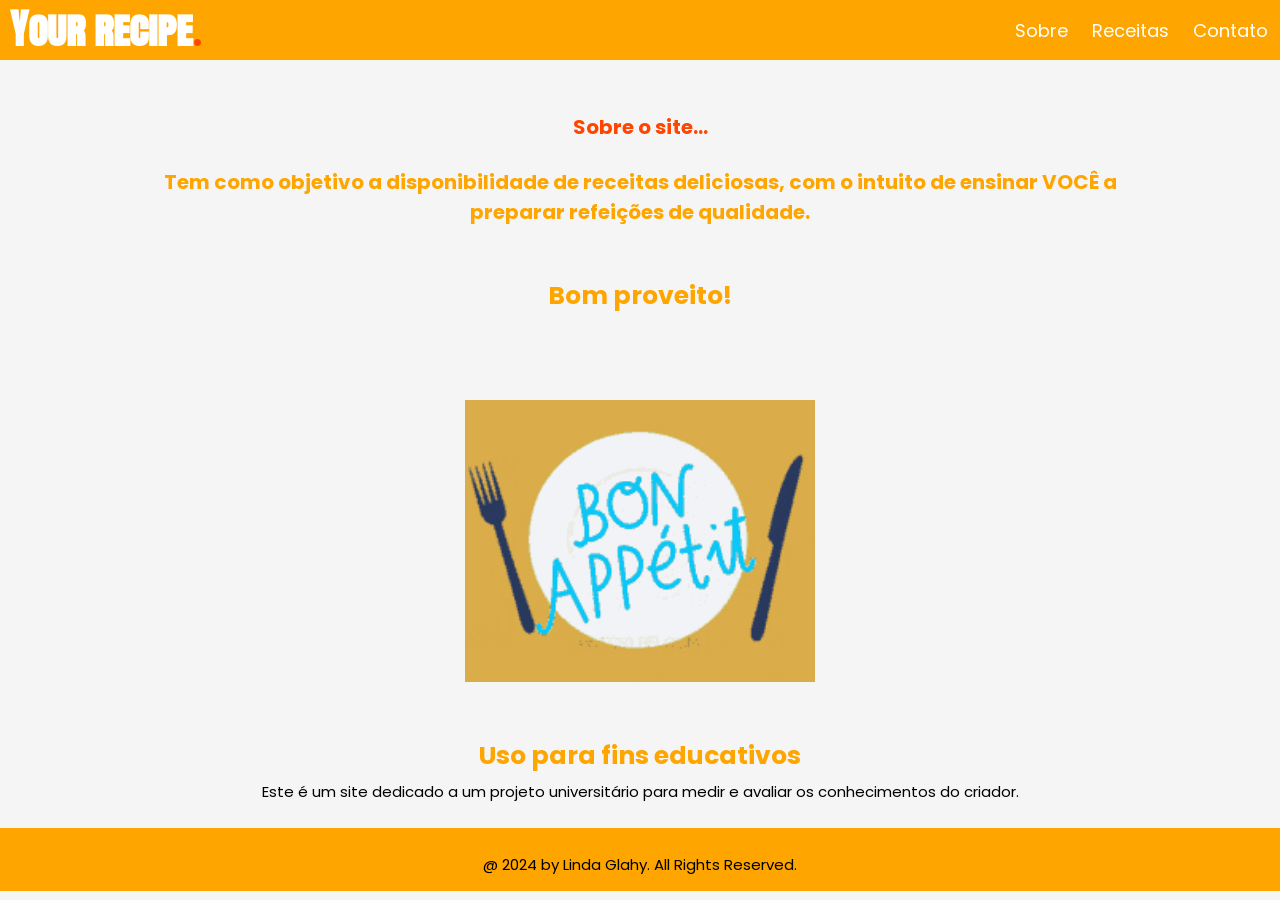
<file: page/about.html>
<!DOCTYPE html>
<html lang="en">
<head>
    <meta charset="UTF-8">
    <meta name="viewport" content="width=device-width, initial-scale=1.0">
    <title>Document</title>
    <link rel="preconnect" href="https://fonts.googleapis.com">
    <link rel="preconnect" href="https://fonts.gstatic.com" crossorigin>
    <link href="https://fonts.googleapis.com/css2?family=Poppins:ital,wght@0,100;0,200;0,300;0,400;0,500;0,600;0,700;0,800;0,900;1,100;1,200;1,300;1,400;1,500;1,600;1,700;1,800;1,900&display=swap" rel="stylesheet">
    <link rel="preconnect" href="https://fonts.googleapis.com">
    <link rel="preconnect" href="https://fonts.gstatic.com" crossorigin>
    <link href="https://fonts.googleapis.com/css2?family=Anton+SC&family=Poppins:ital,wght@0,100;0,200;0,300;0,400;0,500;0,600;0,700;0,800;0,900;1,100;1,200;1,300;1,400;1,500;1,600;1,700;1,800;1,900&display=swap" rel="stylesheet">
    <link rel="stylesheet" href="yourRecipePages.css">
</head>
<body>
    <div class="header">
        <a href="/index.html#receipe" class="logo">Your recipe<span>.</span></a>
        <nav class="navbar">
            <a href="#"">Sobre </a>
            <a href="/index.html#receipe">Receitas </a>
            <a href="page/contact.html">Contato </a>
        </nav>
    </div>
    <br><br><br><br>
    <h1>Sobre o site...</h1>
    <br>
    <h3>Tem como objetivo a disponibilidade de receitas deliciosas, com o intuito de ensinar <span>VOCÊ</span> a preparar refeições de qualidade.</h3>
    <br><br>
    <h2>Bom proveito!</h2>
    <br><br><br>
    <div class="gifbox">
        <img class="pageImages" src="/pageImages/appetit-vec50.gif" style="width:350px">
    </div>
    <br><br>
    <h2>Uso para fins educativos</h2>
    <p>Este é um site dedicado a um projeto universitário para medir e avaliar os conhecimentos do criador.</p>
    <br>
    <footer>
        <div>
            <p>@ 2024 by Linda Glahy. All Rights Reserved.</p>
        </div>
    </footer>
</body>
</html>
</file>
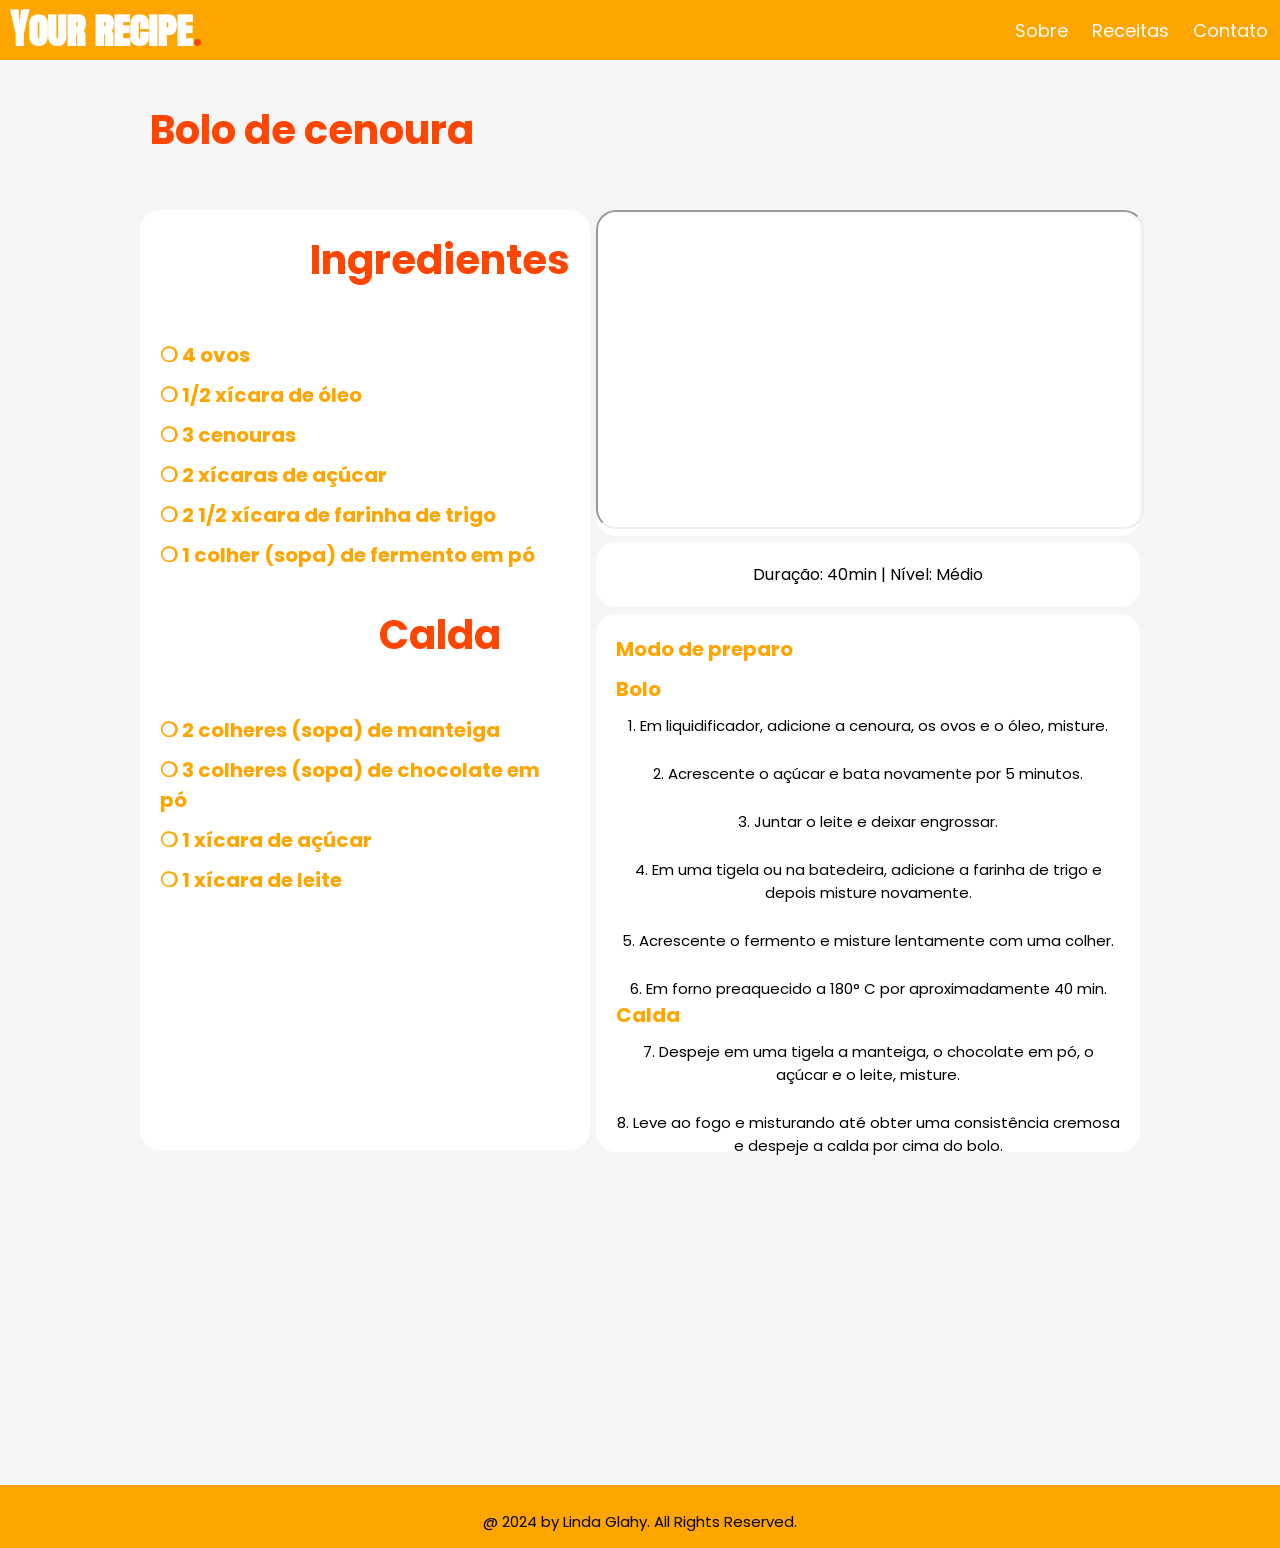
<file: page/boloCenoura.html>
<!DOCTYPE html>
<html lang="en">
<head>
    <meta charset="UTF-8">
    <meta name="viewport" content="width=device-width, initial-scale=1.0">
    <title>Document</title>
    <link rel="preconnect" href="https://fonts.googleapis.com">
    <link rel="preconnect" href="https://fonts.gstatic.com" crossorigin>
    <link href="https://fonts.googleapis.com/css2?family=Poppins:ital,wght@0,100;0,200;0,300;0,400;0,500;0,600;0,700;0,800;0,900;1,100;1,200;1,300;1,400;1,500;1,600;1,700;1,800;1,900&display=swap" rel="stylesheet">
    <link rel="preconnect" href="https://fonts.googleapis.com">
    <link rel="preconnect" href="https://fonts.gstatic.com" crossorigin>
    <link href="https://fonts.googleapis.com/css2?family=Anton+SC&family=Poppins:ital,wght@0,100;0,200;0,300;0,400;0,500;0,600;0,700;0,800;0,900;1,100;1,200;1,300;1,400;1,500;1,600;1,700;1,800;1,900&display=swap" rel="stylesheet">
    <link rel="stylesheet" href="receitas.css">
</head>
<body>
    <div class="header">
        <a href="/index.html#receipe" class="logo">Your recipe<span>.</span></a>
        <nav class="navbar">
            <a href="page/about.html">Sobre </a>
            <a href="/index.html#receipe">Receitas </a>
            <a href="page/contact.html">Contato </a>
        </nav>
    </div>
    <br><br><br><br>
    <h1>Bolo de cenoura</h1>
    <div class="container">
        <div id="sidebar">
            <h1>Ingredientes</h1><br><br>
            <h2>❍ 4 ovos</h2>
            <h2>❍ 1/2 xícara de óleo</h2>
            <h2>❍ 3 cenouras</h2>
            <h2>❍ 2 xícaras de açúcar</h2>
            <h2>❍ 2 1/2 xícara de farinha de trigo</h2>
            <h2>❍ 1 colher (sopa) de fermento em pó</h2><br>
            <h1>Calda</h1><br><br>
            <h2>❍ 2 colheres (sopa) de manteiga</h2>
            <h2>❍ 3 colheres (sopa) de chocolate em pó</h2>
            <h2>❍ 1 xícara de açúcar</h2>
            <h2>❍ 1 xícara de leite</h2>
        </div>
        <div id="content1">
            <iframe width="420" height="315"
                src="https://www.youtube.com/embed/mRij59AYQP0">
            </iframe>
        </div>
        <div id="content2">
            Duração: 40min | Nível: Médio
        </div>
        <main>
            <h2>Modo de preparo</h2>
            <h2>Bolo</h2>
            <p>1. Em liquidificador, adicione a cenoura, os ovos e o óleo, misture.</p><br>
            <p>2. Acrescente o açúcar e bata novamente por 5 minutos.</p><br>
            <p>3. Juntar o leite e deixar engrossar.</p><br>
            <p>4. Em uma tigela ou na batedeira, adicione a farinha de trigo e depois misture novamente.</p><br>
            <p>5. Acrescente o fermento e misture lentamente com uma colher.</p><br>
            <p>6. Em forno preaquecido a 180° C por aproximadamente 40 min.</p>
            <h2>Calda</h2>
            <p>7. Despeje em uma tigela a manteiga, o chocolate em pó, o açúcar e o leite, misture.</p><br>
            <p>8. Leve ao fogo e misturando até obter uma consistência cremosa e despeje a calda por cima do bolo.</p><br>
        </main>
    </div>
    <br><br><br><br><br><br><br><br><br><br><br><br><br>
    <footer>
        <div>
            <p>@ 2024 by Linda Glahy. All Rights Reserved.</p>
        </div>
    </footer>
</body>
</html>
</file>
<file: yourRecipe.css>
* {
    padding: 0;
    margin: 0;
    box-sizing: border-box;
    font-family: "poppins", "sans-serif";
    scroll-behavior: smooth;
    text-decoration: none;
}

.anton-sc-regular {
    font-family: "Anton SC", sans-serif;
    font-weight: 400;
    font-style: normal;
} 

body {
    background-color: whitesmoke;
}

.header {
    background-color: orange;
    overflow: hidden;
    width: 100%;
    display: flex;
    align-items: center;
    color: white;
    height: 60px;
    justify-content: space-between;
    text-decoration: none;
    position: fixed;
    z-index: 9;
}

.logo {
    font-size: 40px;
    color: white;
    font-weight: 600;
    font-family: "Anton SC";
    text-decoration: none;
    padding-left: 10px;
}

.logo span {
    color: orangered;
}

.navbar>a {
    color: white;
    justify-content: space-between;
    justify-content: end;
    float: left;
    padding: 12px;
    text-decoration: none;
    font-size: 18px; 
    line-height: 25px;
}

#receitas:hover {
    background-color: orangered;
    transition: transform 1s;
}

.tagpart {
    display: flex;
    gap: 16px;
    padding: 10px;
}

.tag {
    width: 600px;
    border-radius: 8px;
    box-shadow: 0 4px 8px rgba(0, 0, 0, 0.1);
    overflow: hidden;
    transition: transform 0.3s ease;
    background-color: #f9f9f9;
}

.tag:hover {
    transform: scale(1.05); 
}

.tag a {
    display: block;
    text-decoration: none;
    color: #333;
    flex: 0 0 70%;
}

.slide {
    width: 100%;
    height: auto;
    max-height: 200px;
    object-fit: cover;
    border-bottom: 4px solid #e2e2e2;
}

.destaques {
    background-color: orange;
    text-align: center;
    color: white;
    padding: 10px;
}

h1 {
    font-size: 20px;
    text-align: center;
    color: orangered;
    padding-top: 12px;
}

h2 {
    font-size: 25px;
    text-align: center;
    color: orange;
    padding-bottom: 5px;
}

.title {
    font-size: 40px;
}

h3 {
    color: orange;
    font-size: 20px;
    text-align: center;
    margin-left: 150px;
    margin-right: 150px;
}

p {
    font-size: 15px;
    text-align: center;
    color: black;
}

.boxes {
    display: flex;
    justify-content: space-around;
    font-size: 10px;
    text-align: center;
    padding-left: 50px;
    padding-right: 50px;
}

.card {
    display: flex;
    justify-content: space-around;
    font-size: 10px;
    text-align: center;
    overflow: hidden;
    margin: 10px;
    background-color: white;
    width: 250px;
    height: 100%;
    border-radius: 15px;
    transition: transform .3s;
    box-shadow: 0 8px 10px rgba(0, 0, 0, 0.150), 0 6px 15px 0 rgba(0, 0, 0, 0.150);
}

.card:hover {
    transform: scale3d(1.02, 1.02, 1);
}

.card a {
    text-align: center;
    justify-content: center;
}

.titlereceitas {
    color: white;
    position: absolute;
    text-align: center;
    bottom: 8px;
    left: 0;
    transition: 3s;
}

.title {
    font-size: 40px;
    color: orangered;
    text-align: center;
}


.card>img {
    display: flex;
    width: 100%;
    border-top-left-radius: 15px;
    border-top-right-radius: 15px;
    position: relative;
    text-align: center;
    border-image: fill 0 linear-gradient(rgba(0, 0, 0, 0.574),#000000);
}

.gifbox {
    display: flex;
    padding: 5px;
    justify-content: center;
}

.frase {
    margin: 15px;
    padding-bottom: 20px;
}

footer {
    background-color: orange;
    padding: 15px;
    padding-top: 25px;
}

@media only screen and (max-width:550px) {
    .boxes {
        flex-direction: column;
        justify-content: center;
        align-items: center;
        width: 100%;
    }

    .tagpart {
        display: flex;
        gap: 16px;
        padding: 10px;
        width: 100%;
    }

    .destaques {
        width: 100%;
    }
    
    .card {
        width: 150px;
    }

    .logo {
        font-size: 20px;
    }

    #nametag {
        font-size: 15px;
    }
}

@media only screen and (min-width: 551px) {
    .boxes {
        justify-content: center;
        align-items: center;
        width: 100%;
    }

    .tagpart {
        display: flex;
        gap: 16px;
        padding: 10px;
        width: 100%;
    }

    .destaques {
        width: 100%;
    }
    
}

.formcarry-container * {
    box-sizing: border-box;
    font-family: "Inter", sans-serif;
  
    --color-blue: #2552d0;
    --color-light-blue: #3266e3;
    --color-gray: #e5e7eb;
    --color-dark-gray: #9da3ae;
    --color-pink: #edadd2;
}
  
.formcarry-container {
    --c-width: 50%;
    --c-max-width: 500px;
  
    width: var(--c-width);
    max-width: var(--c-max-width);
    display: block;
    margin: 10vh auto 0 auto;
}
  
.formcarry-form label {
    color: orangered;
    display: block;
    padding: 12px 0 2px 0;
    letter-spacing: -0.2px;
    cursor: pointer;
    font-size: 16px;
    font-weight: 700;
}
  
.formcarry-form input,
.formcarry-form textarea {
    font-size: 16px;
    display: block;
    width: 100%;
    padding: 10px;
    background-color: var(--color-gray);
    border: none;
    border: 4px solid var(--color-gray);
    outline: none;
    border-radius: 8px;
    color: var(--color-dark-gray);
}
  
.formcarry-form input:focus,
.formcarry-form textarea:focus {
    background-color: #fff;
    color: var(--color-dark-gray);
}
  
.formcarry-form input:focus:required:invalid {
    border-color: var(--color-pink);
    background-color: #fff;
}
  
.formcarry-form button {
    display: block;
    margin-top: 12px;
    width: 100%;
    padding: 12px 20px;
    border-radius: 8px;
    border-color: transparent;
    background-color: orange;
    color: #fff;
    font-weight: 700;
    font-size: 18px;
  
    transition: 300ms all;
}
  
.formcarry-form button:hover {
    background-color: orangered;
}
  
.formcarry-alert {
    padding: 12px;
    border-radius: 10px;
    color: #fff;
    font-size: 14px;
    font-weight: 400;
    margin-top: 12px;
    display: none;
}
  
.formcarry-alert.visible {
    display: block;
}
  
.formcarry-alert.success {
    background: #69cf9d;
}
  
.formcarry-alert.error {
    background: #de524c;
}
</file>
<file: receitas.css>
* {
    padding: 0;
    margin: 0;
    font-family: "poppins", "sans-serif";
}

.anton-sc-regular {
    font-family: "Anton SC", sans-serif;
    font-weight: 400;
    font-style: normal;
}

body {
    background-color: whitesmoke;
}

.header {
    background-color: orange;
    overflow: hidden;
    width: 100%;
    display: flex;
    align-items: center;
    color: white;
    height: 60px;
    justify-content: space-between;
    text-decoration: none;
    position: fixed;
    z-index: 9;
}

.logo {
    font-size: 40px;
    color: white;
    font-weight: 600;
    font-family: "Anton SC";
    text-decoration: none;
    padding-left: 10px;
}

.logo span {
    color: orangered;
}

.navbar>a {
    color: white;
    justify-content: space-between;
    justify-content: end;
    float: left;
    padding: 12px;
    text-decoration: none;
    font-size: 18px; 
    line-height: 25px;
}

p {
    font-size: 15px;
    text-align: center;
    color: black;
}

h1 {
    font-size: 40px;
    color: orangered;
    margin-left: 150px;
}

h2 {
    font-size: 20px;
    text-align: start;
    color: orange;
    padding-bottom: 10px;
}

h3 {
    font-size: 20px;
    text-align: end;
    margin-left: 150px;
    margin-right: 150px;
}

.container {
    display: grid;
    height: 100vh;
    grid-template-columns: 1fr 1fr 1fr 1fr;
    grid-template-rows: 3fr 0.4fr 2fr 4fr;
    grid-template-areas:
        "sidebar content1 content1 content1"
        "sidebar content2 content2 content2"
        "sidebar main main main"
        "sidebar main main main";
    grid-gap: 0.4rem;
    text-align: center;
    margin: 50px;
}

@media only screen and (max-width:500px) {
    .container {
        padding: 0;
        margin: 0;
        grid-template-columns: 1fr;
        grid-template-rows: 2fr 0.4fr 4fr 8fr;
        grid-template-areas:
            "content1"
            "content2"
            "sidebar"
            "main";
    }
}

main {
    background-color: white;
    grid-area: main;
    padding: 20px;
    margin-right: 90px;
    border-radius: 20px;
    height: 498px;
}

#sidebar {
    background-color: white;
    grid-area: sidebar;
    padding: 20px;
    margin-left: 90px;
    border-radius: 20px;
    height: 900px;
}

#content1 {
    background-color: white;
    grid-area: content1;
    margin-right: 90px;
    border-radius: 20px;
}

iframe {
    width: 100%;
    border-radius: 20px;
}

#content2 {
    background-color: white;
    grid-area: content2;
    padding: 20px;
    margin-right: 90px;
    border-radius: 20px;
}

footer {
    background-color: orange;
    padding: 15px;
    padding-top: 25px;
}
</file>
<file: page/yourRecipePages.css>
* {
    padding: 0;
    margin: 0;
    box-sizing: border-box;
    font-family: "poppins", "sans-serif";
    scroll-behavior: smooth;
    text-decoration: none;
}

.anton-sc-regular {
    font-family: "Anton SC", sans-serif;
    font-weight: 400;
    font-style: normal;
} 

body {
    background-color: whitesmoke;
}

.header {
    background-color: orange;
    overflow: hidden;
    width: 100%;
    display: flex;
    align-items: center;
    color: white;
    height: 60px;
    justify-content: space-between;
    text-decoration: none;
    position: fixed;
    z-index: 9;
}

.logo {
    font-size: 40px;
    color: white;
    font-weight: 600;
    font-family: "Anton SC";
    text-decoration: none;
    padding-left: 10px;
}

.logo span {
    color: orangered;
}

.navbar>a {
    color: white;
    justify-content: space-between;
    justify-content: end;
    float: left;
    padding: 12px;
    text-decoration: none;
    font-size: 18px; 
    line-height: 25px;
}

#receitas:hover {
    background-color: orangered;
    transition: transform 1s;
}

.tagpart {
    display: flex;
    gap: 16px;
    padding: 10px;
}

.tag {
    width: 600px;
    border-radius: 8px;
    box-shadow: 0 4px 8px rgba(0, 0, 0, 0.1);
    overflow: hidden;
    transition: transform 0.3s ease;
    background-color: #f9f9f9;
}

.tag:hover {
    transform: scale(1.05); 
}

.tag a {
    display: block;
    text-decoration: none;
    color: #333;
    flex: 0 0 70%;
}

.slide {
    width: 100%;
    height: auto;
    max-height: 200px;
    object-fit: cover;
    border-bottom: 4px solid #e2e2e2;
}

.destaques {
    background-color: orange;
    text-align: center;
    color: white;
    padding: 10px;
}

h1 {
    font-size: 20px;
    text-align: center;
    color: orangered;
    padding-top: 12px;
}

h2 {
    font-size: 25px;
    text-align: center;
    color: orange;
    padding-bottom: 5px;
}

.title {
    font-size: 40px;
}

h3 {
    color: orange;
    font-size: 20px;
    text-align: center;
    margin-left: 150px;
    margin-right: 150px;
}

p {
    font-size: 15px;
    text-align: center;
    color: black;
}

.boxes {
    display: flex;
    justify-content: space-around;
    font-size: 10px;
    text-align: center;
    padding-left: 50px;
    padding-right: 50px;
}

.card {
    display: flex;
    justify-content: space-around;
    font-size: 10px;
    text-align: center;
    overflow: hidden;
    margin: 10px;
    background-color: white;
    width: 250px;
    height: 100%;
    border-radius: 15px;
    transition: transform .3s;
    box-shadow: 0 8px 10px rgba(0, 0, 0, 0.150), 0 6px 15px 0 rgba(0, 0, 0, 0.150);
}

.card:hover {
    transform: scale3d(1.02, 1.02, 1);
}

.card a {
    text-align: center;
    justify-content: center;
}

.titlereceitas {
    color: white;
    position: absolute;
    text-align: center;
    bottom: 8px;
    left: 0;
    transition: 3s;
}

.title {
    font-size: 40px;
    color: orangered;
    text-align: center;
}


.card>img {
    display: flex;
    width: 100%;
    border-top-left-radius: 15px;
    border-top-right-radius: 15px;
    position: relative;
    text-align: center;
    border-image: fill 0 linear-gradient(rgba(0, 0, 0, 0.574),#000000);
}

.gifbox {
    display: flex;
    padding: 5px;
    justify-content: center;
}

.frase {
    margin: 15px;
    padding-bottom: 20px;
}

footer {
    background-color: orange;
    padding: 15px;
    padding-top: 25px;
}

@media only screen and (max-width:550px) {
    .boxes {
        flex-direction: column;
        justify-content: center;
        align-items: center;
        width: 100%;
    }

    .tagpart {
        display: flex;
        gap: 16px;
        padding: 10px;
        width: 100%;
    }

    .destaques {
        width: 100%;
    }
    
    .card {
        width: px;
    }

    .logo {
        font-size: 20px;
    }

    #nametag {
        font-size: 15px;
    }
}

@media only screen and (min-width: 551px) {
    .boxes {
        justify-content: center;
        align-items: center;
        width: 100%;
    }

    .tagpart {
        display: flex;
        gap: 16px;
        padding: 10px;
        width: 100%;
    }

    .destaques {
        width: 100%;
    }
    
    .card {
        width: 150px;
    }
}

.formcarry-container * {
    box-sizing: border-box;
    font-family: "Inter", sans-serif;
  
    --color-blue: #2552d0;
    --color-light-blue: #3266e3;
    --color-gray: #e5e7eb;
    --color-dark-gray: #9da3ae;
    --color-pink: #edadd2;
}
  
.formcarry-container {
    --c-width: 50%;
    --c-max-width: 500px;
  
    width: var(--c-width);
    max-width: var(--c-max-width);
    display: block;
    margin: 10vh auto 0 auto;
}
  
.formcarry-form label {
    color: orangered;
    display: block;
    padding: 12px 0 2px 0;
    letter-spacing: -0.2px;
    cursor: pointer;
    font-size: 16px;
    font-weight: 700;
}
  
.formcarry-form input,
.formcarry-form textarea {
    font-size: 16px;
    display: block;
    width: 100%;
    padding: 10px;
    background-color: var(--color-gray);
    border: none;
    border: 4px solid var(--color-gray);
    outline: none;
    border-radius: 8px;
    color: var(--color-dark-gray);
}
  
.formcarry-form input:focus,
.formcarry-form textarea:focus {
    background-color: #fff;
    color: var(--color-dark-gray);
}
  
.formcarry-form input:focus:required:invalid {
    border-color: var(--color-pink);
    background-color: #fff;
}
  
.formcarry-form button {
    display: block;
    margin-top: 12px;
    width: 100%;
    padding: 12px 20px;
    border-radius: 8px;
    border-color: transparent;
    background-color: orange;
    color: #fff;
    font-weight: 700;
    font-size: 18px;
  
    transition: 300ms all;
}
  
.formcarry-form button:hover {
    background-color: orangered;
}
  
.formcarry-alert {
    padding: 12px;
    border-radius: 10px;
    color: #fff;
    font-size: 14px;
    font-weight: 400;
    margin-top: 12px;
    display: none;
}
  
.formcarry-alert.visible {
    display: block;
}
  
.formcarry-alert.success {
    background: #69cf9d;
}
  
.formcarry-alert.error {
    background: #de524c;
}
</file>
<file: page/receitas.css>
* {
    padding: 0;
    margin: 0;
    font-family: "poppins", "sans-serif";
}

.anton-sc-regular {
    font-family: "Anton SC", sans-serif;
    font-weight: 400;
    font-style: normal;
}

body {
    background-color: whitesmoke;
}

.header {
    background-color: orange;
    overflow: hidden;
    width: 100%;
    display: flex;
    align-items: center;
    color: white;
    height: 60px;
    justify-content: space-between;
    text-decoration: none;
    position: fixed;
    z-index: 9;
}

.logo {
    font-size: 40px;
    color: white;
    font-weight: 600;
    font-family: "Anton SC";
    text-decoration: none;
    padding-left: 10px;
}

.logo span {
    color: orangered;
}

.navbar>a {
    color: white;
    justify-content: space-between;
    justify-content: end;
    float: left;
    padding: 12px;
    text-decoration: none;
    font-size: 18px; 
    line-height: 25px;
}

p {
    font-size: 15px;
    text-align: center;
    color: black;
}

h1 {
    font-size: 40px;
    color: orangered;
    margin-left: 150px;
}

h2 {
    font-size: 20px;
    text-align: start;
    color: orange;
    padding-bottom: 10px;
}

h3 {
    font-size: 20px;
    text-align: end;
    margin-left: 150px;
    margin-right: 150px;
}

.container {
    display: grid;
    height: 100vh;
    grid-template-columns: 1fr 1fr 1fr 1fr;
    grid-template-rows: 3fr 0.4fr 2fr 4fr;
    grid-template-areas:
        "sidebar content1 content1 content1"
        "sidebar content2 content2 content2"
        "sidebar main main main"
        "sidebar main main main";
    grid-gap: 0.4rem;
    text-align: center;
    margin: 50px;
}

@media only screen and (max-width:500px) {
    .container {
        padding: 0;
        margin: 0;
        grid-template-columns: 1fr;
        grid-template-rows: 2fr 0.4fr 4fr 8fr;
        grid-template-areas:
            "content1"
            "content2"
            "sidebar"
            "main";
    }
}

main {
    background-color: white;
    grid-area: main;
    padding: 20px;
    margin-right: 90px;
    border-radius: 20px;
    height: 498px;
}

#sidebar {
    background-color: white;
    grid-area: sidebar;
    padding: 20px;
    margin-left: 90px;
    border-radius: 20px;
    height: 900px;
}

#content1 {
    background-color: white;
    grid-area: content1;
    margin-right: 90px;
    border-radius: 20px;
}

iframe {
    width: 100%;
    border-radius: 20px;
}

#content2 {
    background-color: white;
    grid-area: content2;
    padding: 20px;
    margin-right: 90px;
    border-radius: 20px;
}

footer {
    background-color: orange;
    padding: 15px;
    padding-top: 25px;
}
</file>
